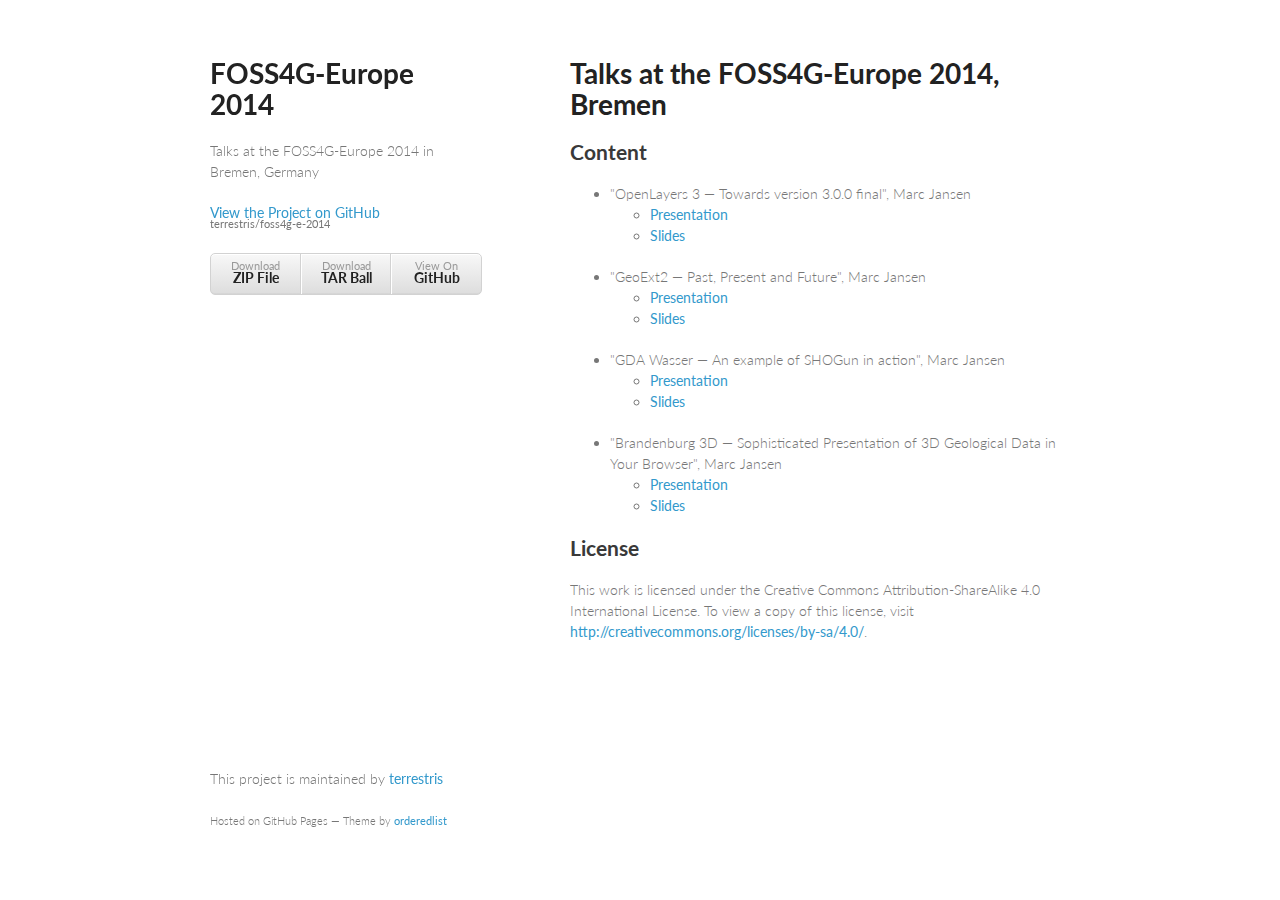
<file: index.html>
<!doctype html>
<html>
  <head>
    <meta charset="utf-8">
    <meta http-equiv="X-UA-Compatible" content="chrome=1">
    <title>FOSS4G-Europe 2014 by terrestris</title>

    <link rel="stylesheet" href="stylesheets/styles.css">
    <link rel="stylesheet" href="stylesheets/pygment_trac.css">
    <meta name="viewport" content="width=device-width, initial-scale=1, user-scalable=no">
    <!--[if lt IE 9]>
    <script src="//html5shiv.googlecode.com/svn/trunk/html5.js"></script>
    <![endif]-->
  </head>
  <body>
    <div class="wrapper">
      <header>
        <h1>FOSS4G-Europe 2014</h1>
        <p>Talks at the FOSS4G-Europe 2014 in Bremen, Germany</p>

        <p class="view"><a href="https://github.com/terrestris/foss4g-e-2014">View the Project on GitHub <small>terrestris/foss4g-e-2014</small></a></p>


        <ul>
          <li><a href="https://github.com/terrestris/foss4g-e-2014/zipball/master">Download <strong>ZIP File</strong></a></li>
          <li><a href="https://github.com/terrestris/foss4g-e-2014/tarball/master">Download <strong>TAR Ball</strong></a></li>
          <li><a href="https://github.com/terrestris/foss4g-e-2014">View On <strong>GitHub</strong></a></li>
        </ul>
      </header>
      <section>
        <h1>
<a name="talks-at-the-foss4g-europe-2014-bremen" class="anchor" href="#talks-at-the-foss4g-europe-2014-bremen"><span class="octicon octicon-link"></span></a>Talks at the FOSS4G-Europe 2014, Bremen</h1>

<h2>
<a name="content" class="anchor" href="#content"><span class="octicon octicon-link"></span></a>Content</h2>

<ul>
    <li>
        "OpenLayers 3 &mdash; Towards version 3.0.0 final", Marc Jansen
        <ul>
            <li><a href="http://terrestris.github.io/foss4g-e-2014/openlayers3">Presentation</a></li>
            <li><a href="http://terrestris.github.io/foss4g-e-2014/openlayers3/slides.pdf">Slides</a></li>
        </ul>
    </li>
    <li>
        "GeoExt2 &mdash; Past, Present and Future", Marc Jansen
        <ul>
            <li><a href="http://terrestris.github.io/foss4g-e-2014/geoext2">Presentation</a></li>
            <li><a href="http://terrestris.github.io/foss4g-e-2014/geoext2/slides.pdf">Slides</a></li>
        </ul>
    </li>
    <li>
        "GDA Wasser &mdash; An example of SHOGun in action", Marc Jansen
        <ul>
            <li><a href="http://terrestris.github.io/foss4g-e-2014/gdawasser">Presentation</a></li>
            <li><a href="http://terrestris.github.io/foss4g-e-2014/gdawasser/slides.pdf">Slides</a></li>
        </ul>
    </li>
    <li>
        "Brandenburg 3D &mdash; Sophisticated Presentation of 3D Geological Data in Your
        Browser", Marc Jansen
        <ul>
            <li><a href="http://terrestris.github.io/foss4g-e-2014/brandenburg3d">Presentation</a></li>
            <li><a href="http://terrestris.github.io/foss4g-e-2014/brandenburg3d/slides.pdf">Slides</a></li>
        </ul>
    </li>
</ul>

<h2>
<a name="license" class="anchor" href="#license"><span class="octicon octicon-link"></span></a>License</h2>

<p>This work is licensed under the Creative Commons Attribution-ShareAlike 4.0
International License. To view a copy of this license,
visit <a href="http://creativecommons.org/licenses/by-sa/4.0/">http://creativecommons.org/licenses/by-sa/4.0/</a>. </p>
      </section>
      <footer>
        <p>This project is maintained by <a href="https://github.com/terrestris">terrestris</a></p>
        <p><small>Hosted on GitHub Pages &mdash; Theme by <a href="https://github.com/orderedlist">orderedlist</a></small></p>
      </footer>
    </div>
    <script src="javascripts/scale.fix.js"></script>

  </body>
</html>
</file>
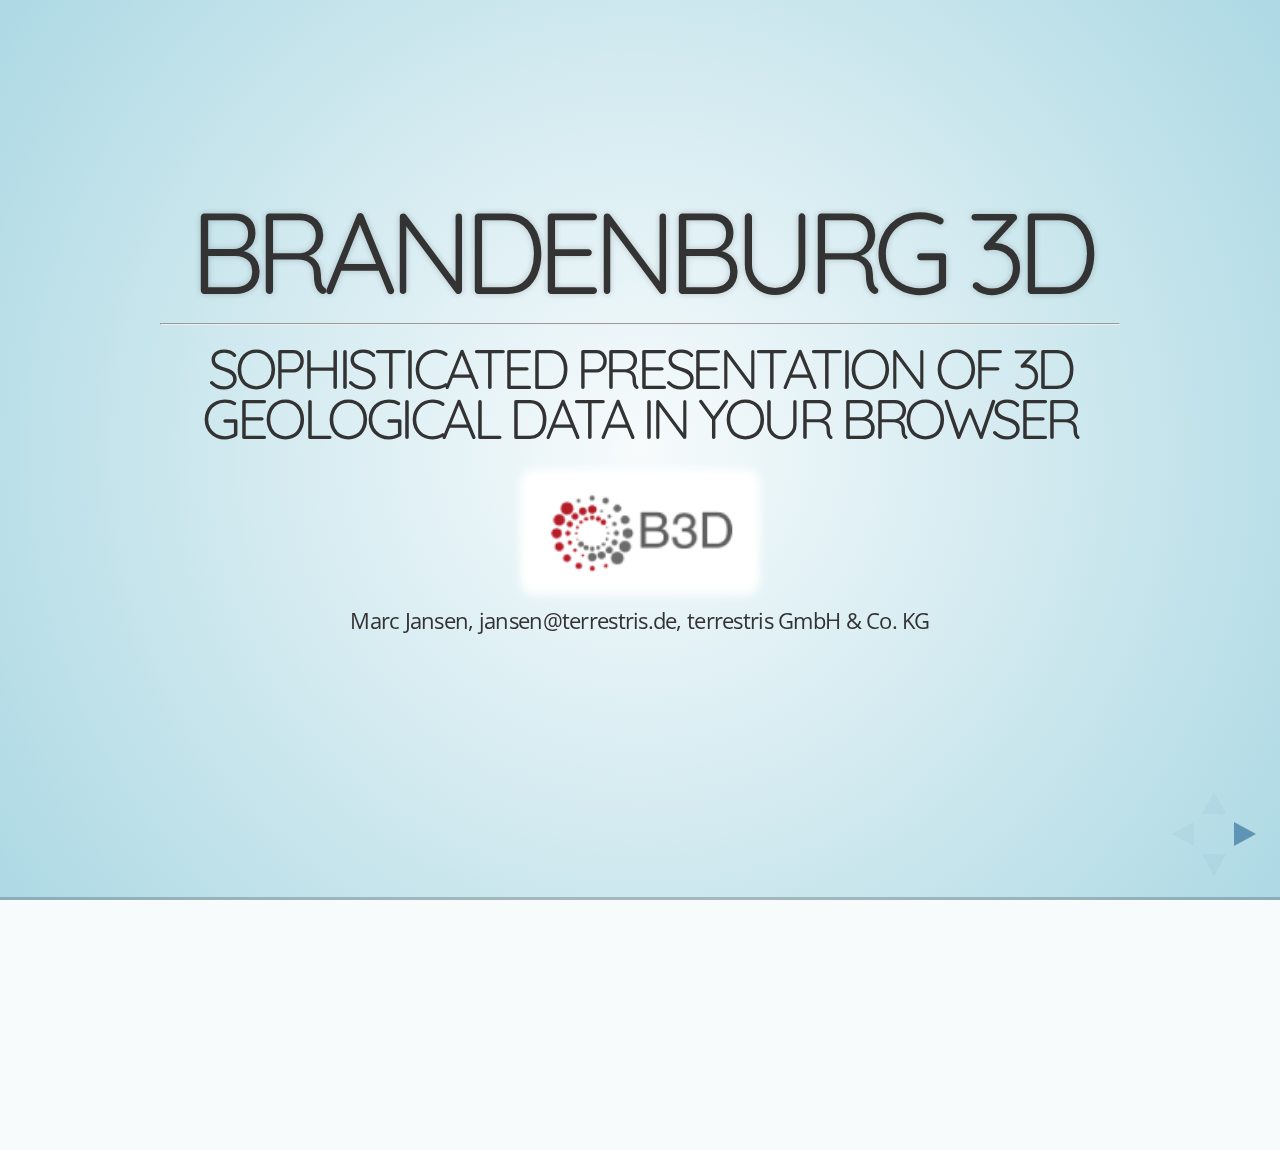
<file: brandenburg3d/index.html>
<!doctype html>
<html lang="en">

    <head>
        <meta charset="utf-8">

        <title>Brandenburg 3D &mdash; Sophisticated Presentation of 3D Geological Data in Your Browser</title>

        <meta name="description" content="Presentation about 'Brandenburg 3D' held at the FOSS4G Europe 2014">
        <meta name="author" content="Marc Jansen, terrestris GmbH & Co. KG">

        <meta name="apple-mobile-web-app-capable" content="yes" />
        <meta name="apple-mobile-web-app-status-bar-style" content="black-translucent" />

        <meta name="viewport" content="width=device-width, initial-scale=1.0, maximum-scale=1.0, user-scalable=no">

        <link rel="stylesheet" href="../shared/reveal.js-2.6.2/css/reveal.min.css">
        <!-- <link rel="stylesheet" href="../shared/reveal.js-2.6.2/css/theme/default.css" id="theme"> -->
        <link rel="stylesheet" href="../shared/reveal.js-2.6.2/css/theme/sky.css" id="theme">

        <!-- For syntax highlighting -->
        <link rel="stylesheet" href="../shared/reveal.js-2.6.2/lib/css/zenburn.css">

        <!-- If the query includes 'print-pdf', include the PDF print sheet -->
        <script>
            if( window.location.search.match( /print-pdf/gi ) ) {
                var link = document.createElement( 'link' );
                link.rel = 'stylesheet';
                link.type = 'text/css';
                link.href = '../shared/reveal.js-2.6.2/css/print/pdf.css';
                document.getElementsByTagName( 'head' )[0].appendChild( link );
            }
        </script>

        <!--[if lt IE 9]>
        <script src="../shared/reveal.js-2.6.2/lib/js/html5shiv.js"></script>
        <![endif]-->

        <link rel="stylesheet" type="text/css" href="../shared/customized.css" />
    </head>

    <body>

        <div class="reveal">

            <!-- Any section element inside of this container is displayed as a slide -->
            <div class="slides">

                <section id="welcome">
                    <h1 style="font-size: 320%">Brandenburg 3D</h1>
                    <hr />
                    <h3>Sophisticated Presentation of 3D Geological Data in Your Browser</h3>
                    <img src="./images/b3d-logo.png" width="200" class="contrast"/>
                    <p>
                        <small>Marc Jansen,
                        jansen@terrestris.de,
                        terrestris GmbH &amp; Co. KG</small>
                    </p>
                </section>

                <section id="toc">
                    <h2>Table of contents</h2>
                    <ul>
                        <li>About &hellip;</li>
                        <li>Brandenburg 3D</li>
                        <li>Architecture</li>
                        <li>Functionality</li>
                        <li>Closing note</li>
                    </ul>
                </section>

                <section id="about-marc-jansen">
                    <h2>Marc Jansen</h2>
                    <div class="smallpart">
                        <img src="../shared/images/mj.jpg" width="192"/><br />
                        <img src="../shared/images/openlayers_de_1ed.png" class="plain" width="192"/>
                    </div>
                    <div class="bigpart">
                        <ul>
                            <li>Developer and project manager</li>
                            <li>Core developer of
                                <ul>
                                    <li>OpenLayers / ol3</li>
                                    <li>GeoExt / GeoExt2 / GXM</li>
                                    <li>SHOGun</li>
                                </ul>
                            </li>
                            <li>PSC member of GeoExt &amp; SHOGun</li>
                            <li>Author 'OpenLayers' (German)</li>
                            <li>OSGeo Foundation Charter Member</li>
                        </ul><br />
                        <a class="email" href="mailto:jansen@terrestris.de">jansen@terrestris.de</a><br />
                        <a class="github" href="https://github.com/marcjansen/">@marcjansen</a><br />
                        <a class="twitter" href="https://twitter.com/selectoid/">@selectoid</a>
                    </div>
                </section>

                <section id="about-terrestris">
                    <h2 class="force-lowercase">terrestris</h2>
                    <div class="split-info">
                        <div class="part">
                            <img src="../shared/images/terrestris-logo.png" class="plain contrast" width="192"/>
                            <br /><br />
                            <a class="github" href="https://github.com/terrestris/">@terrestris</a><br />
                            <a class="twitter" href="https://twitter.com/terrestrisde/">@terrestrisde</a>
                        </div>
                        <div class="part">
                            <div class="enumeration">
                                <ul>
                                    <li><a href="http://www.terrestris.de/">terrestris.de</a></li>
                                    <li>OpenSource GIS from Bonn, Germany</li>
                                    <li>Development, Projects &amp; Support/Teaching</li>
                                    <li>Consulting, Planning, Implementation & Maintenance</li>
                                </ul>
                            </div>
                        </div>
                    </div>
                </section>

                <section>
                    <h2>Brandenburg 3D</h2>
                </section>

                <section>
                    <h2>Background</h2>
                    <ul>
                        <li>1950 - 1980: GDR gathered massive amount of geological data</li>
                        <li>Political reasons made this data inaccessible</li>
                        <li>Technical obstructions added up to that</li>
                    </ul>
                </section>

                <section>
                    <h1>
                        Let <span class="highlight">everyone</span> use the data
                    </h1>
                </section>

                <section>
                    <h2>Brandenburg 3D</h2>
                    <ul>
                        <li>Massive joint project</li>
                        <li>started 2012</li>
                        <li>dataprocessing, modelling and publishing</li>
                        <li>terrestris: Publishing of 2D and 3D data in the web</li>
                        <li>Partners: glamus GmbH and camp2camp SA</li>
                    </ul>
                </section>

                <section>
                    <h2>(3D) WebGIS requirements</h2>
                    <ul>
                        <li>Usability</li>
                        <li>no Browser-Plugins</li>
                        <li>Access to geologic models in 2D and 3D</li>
                        <li>Integration SDI Brandenburg</li>
                        <li>Based on OpenSource Software</li>
                    </ul>
                </section>

                <section>
                    <h2>Architecture</h2>
                </section>

                <section>
                    <img class="plain" src="./images/architecture.png">
                </section>

                <section>
                    <img class="plain" src="./images/dataprocessing.png">
                </section>

                <section>
                    <ul>
                        <li>W3DS (Web 3D Service)</li>
                        <li>3D-Scene (X3D) retrieval</li>
                    </ul>
                    <img class="plain" src="./images/w3ds.png">
                </section>

                <section>
                    <h2>3D-Client</h2>
                    <ul>
                        <li>X3DOMExt</li>
                        <li>Extending API of X3DOM
                            <ul>
                            <li>setScaleZ()</li>
                            <li>setLayerVisibility()</li>
                            <li>getState()/setState()</li>
                            </ul>
                       </li>
                       <li>
                           Connects X3DOM and ExtJS
                           <ul>
                               <li>ScenePanel</li>
                               <li>Tree</li>
                               <li>LayerModel</li>
                           </ul>
                       </li>
                    </ul>
                </section>

                <section>
                    <h2>Functionality</h2>
                </section>

                <section>
                    <h2>Demo</h2>
                </section>

                <section>
                    <h2 style="text-decoration:line-through;">Demo</h2>
                </section>

                <section>
                    <img class="plain" src="./images/brandenburg-services.png">
                </section>

                <section>
                    <img class="plain" src="./images/disallow.png">
                </section>

                <section>
                    <h2>Screenshots</h2>
                </section>

                <section>
                    <h3>Landingpage</h3>
                    <img class="plain" src="./images/000-startpage.png">
                </section>

                <section>
                    <h3>Landingpage 2D</h3>
                    <img class="plain" src="./images/010-2d-startpage.png">
                </section>

                <section>
                    <h3>Activate layer</h3>
                    <img class="plain" src="./images/020-2d-activate-layer.png">
                </section>

                <section>
                    <h3>Hover borehole</h3>
                    <img class="plain" src="./images/030-2d-hover-borehole.png">
                </section>

                <section>
                    <h3>Borehole profile</h3>
                    <img class="plain" src="./images/040-2d-view-borehole-profile.png">
                </section>

                <section>
                    <h3>Borehole info</h3>
                    <img class="plain" src="./images/050-2d-view-borehole-featureinfo.png">
                </section>

                <section>
                    <h3>Hover seismic profile</h3>
                    <img class="plain" src="./images/060-2d-hover-reflection-seismic-profile.png">
                </section>

                <section>
                    <h3>Seismic profile</h3>
                    <img class="plain" src="./images/070-2d-view-refection-seismic-profile.png">
                </section>

                <section>
                    <h3>Search</h3>
                    <img class="plain" src="./images/080-2d-search-borehole-or-profile.png">
                </section>

                <section>
                    <h3>Interaction <span class="force-lowercase">w/</span> map</h3>
                    <img class="plain" src="./images/090-2d-found-boreholes-interact-map.png">
                </section>

                <section>
                    <h3>Restyle layer</h3>
                    <img class="plain" src="./images/100-2d-restyle-borehole-layer.png">
                </section>

                <section>
                    <h3>Restyle detail</h3>
                    <img class="plain" src="./images/110-2d-restyle-borehole-layer-pointstyle.png">
                </section>

                <section>
                    <h3>Restyle result</h3>
                    <img class="plain" src="./images/120-2d-restyle-borehole-layer-result.png">
                </section>

                <section>
                    <h3>Landingpage 3D</h3>
                    <img class="plain" src="./images/130-3d-startpage.png">
                </section>

                <section>
                    <h3>Rotate view</h3>
                    <img class="plain" src="./images/140-3d-rotated-map.png">
                </section>

                <section>
                    <h3>Query map</h3>
                    <img class="plain" src="./images/150-3d-queried-map.png">
                </section>

                <section>
                    <h3>Activate layer</h3>
                    <img class="plain" src="./images/160-3d-activate-layer-faults.png">
                </section>

                <section>
                    <h3>Restyle layer</h3>
                    <img class="plain" src="./images/170-3d-restyle-layer-faults.png">
                </section>

                <section>
                    <h3>Virtual borehole</h3>
                    <img class="plain" src="./images/180-3d-virtual-borehole.png">
                </section>

                <section>
                    <h3>Virtual profile</h3>
                    <img class="plain" src="./images/190-3d-virtual-profile.png">
                </section>

                <section>
                    <img class="plain" src="./images/200-3d-virtual-borehole-pdf-export.png">
                </section>

                <section>
                    <h3>No BBOX</h3>
                    <img class="plain" src="./images/210-3d-composed-no-bbox.png">
                </section>

                <section>
                    <h3>BBOX</h3>
                    <img class="plain" src="./images/220-3d-single-with-bbox.png">
                </section>

                <section>
                    <h3>LOD ▼</h3>
                    <img class="plain" src="./images/230-3d-pointz-lod-low.png">
                </section>

                <section>
                    <h3>LOD ▲</h3>
                    <img class="plain" src="./images/240-3d-pointz-lod-high.png">
                </section>

                <section>
                    <h3>Save view</h3>
                    <img class="plain" src="./images/250-3d-save-view.png">
                </section>

                <section>
                    <h3>2D / 3D interaction</h3>
                    <img class="plain" src="./images/260-2d-to-3d.png">
                </section>

                <section>
                    <h3>2D / 3D interaction</h3>
                    <img class="plain" src="./images/270-2d-to-3d-result.png">
                </section>

                <section>
                    <h2>Closing Note</h2>
                </section>

                <section>
                    <h1>It is absolutely doable!</h1>
                    <br /><br />
                    <h3>see e.g. <a href="http://berlin.geo-3d.de/berlin3d/portal">Berlin 3D</a></h3>
                </section>

                <section id="thanks">
                    <h3>Thank you</h3>
                    <h1>Questions / Remarks?</h1>
                    <p>
                        <small><a href="#/imprint">Imprint</a></small>
                    </p>
                </section>

                <section id="imprint">
                    <h3>Imprint</h3>
                    <ul>
                        <li>
                            Author: Marc Jansen, terrestris GmbH &amp; Co. KG, <a href="mailto:jansen@terrestris.de">jansen@terrestris.de</a>
                        </li>
                        <li>
                            License: <a href="http://creativecommons.org/licenses/by-sa/4.0/">CC BY-SA 4.0</a>
                        </li>
                        <li>
                            This talk is a derived work of the talk "Brandenburg
                            3D &mdash; Geologische 3D-Untergrundmodelle im
                            Browser" by Daniel Koch, held at the FOSSGIS 2014.
                        </li>
                        <li>
                            <a href="http://terrestris.github.io/foss4g-e-2014/brandenburg3d">Slideshow (HTML5)</a>
                        </li>
                        <li>
                            <a href="http://terrestris.github.io/foss4g-e-2014/brandenburg3d/slides.pdf">Slides (PDF)</a>
                        </li>
                    </ul>
                </section>

            </div><!-- end div#slides -->

        </div>

        <script src="../shared/reveal.js-2.6.2/lib/js/head.min.js"></script>
        <script src="../shared/reveal.js-2.6.2/js/reveal.min.js"></script>

        <script>
            var PATH = '../shared/reveal.js-2.6.2/';

            // Full list of configuration options available here:
            // https://github.com/hakimel/reveal.js#configuration
            Reveal.initialize({
                controls: true,
                progress: true,
                history: true,
                center: true,

                // theme: 'sky', // Reveal.getQueryHash().theme, // available themes are in /css/theme
                transition: 'zoom', // Reveal.getQueryHash().transition || 'default', // default/cube/page/concave/zoom/linear/fade/none

                // Parallax scrolling
                // parallaxBackgroundImage: 'https://s3.amazonaws.com/hakim-static/reveal-js/reveal-parallax-1.jpg',
                // parallaxBackgroundSize: '2100px 900px',

                // Optional libraries used to extend on reveal.js
                dependencies: [
                    { src: PATH + 'lib/js/classList.js', condition: function() { return !document.body.classList; } },
                    { src: PATH + 'plugin/markdown/marked.js', condition: function() { return !!document.querySelector( '[data-markdown]' ); } },
                    { src: PATH + 'plugin/markdown/markdown.js', condition: function() { return !!document.querySelector( '[data-markdown]' ); } },
                    { src: PATH + 'plugin/highlight/highlight.js', async: true, callback: function() { hljs.initHighlightingOnLoad(); } },
                    { src: PATH + 'plugin/zoom-js/zoom.js', async: true, condition: function() { return !!document.body.classList; } },
                    { src: PATH + 'plugin/notes/notes.js', async: true, condition: function() { return !!document.body.classList; } }
                ]
            });

        </script>

    </body>
</html>
</file>
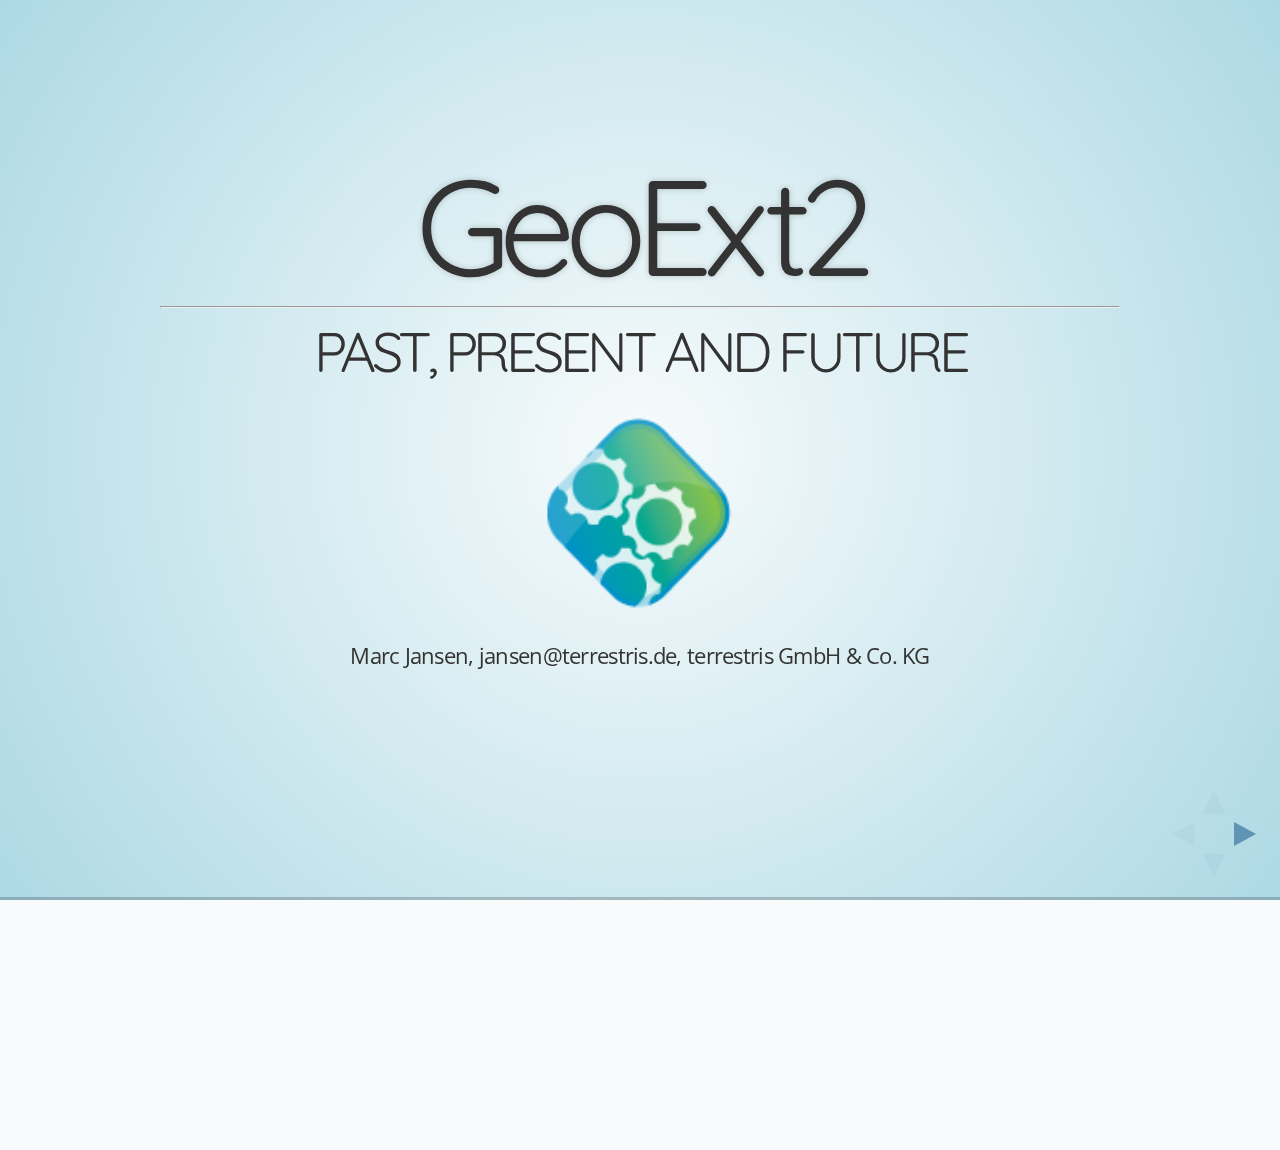
<file: geoext2/index.html>
<!doctype html>
<html lang="en">

    <head>
        <meta charset="utf-8">

        <title>GeoExt2 &mdash; Past, Present and Future</title>

        <meta name="description" content="Presentation about 'GeoExt2' held at the FOSS4G Europe 2014">
        <meta name="author" content="Marc Jansen, terrestris GmbH & Co. KG">

        <meta name="apple-mobile-web-app-capable" content="yes" />
        <meta name="apple-mobile-web-app-status-bar-style" content="black-translucent" />

        <meta name="viewport" content="width=device-width, initial-scale=1.0, maximum-scale=1.0, user-scalable=no">

        <link rel="stylesheet" href="../shared/reveal.js-2.6.2/css/reveal.min.css">
        <!-- <link rel="stylesheet" href="../shared/reveal.js-2.6.2/css/theme/default.css" id="theme"> -->
        <link rel="stylesheet" href="../shared/reveal.js-2.6.2/css/theme/sky.css" id="theme">

        <!-- For syntax highlighting -->
        <link rel="stylesheet" href="../shared/reveal.js-2.6.2/lib/css/zenburn.css">

        <!-- If the query includes 'print-pdf', include the PDF print sheet -->
        <script>
            if( window.location.search.match( /print-pdf/gi ) ) {
                var link = document.createElement( 'link' );
                link.rel = 'stylesheet';
                link.type = 'text/css';
                link.href = '../shared/reveal.js-2.6.2/css/print/pdf.css';
                document.getElementsByTagName( 'head' )[0].appendChild( link );
            }
        </script>

        <!--[if lt IE 9]>
        <script src="../shared/reveal.js-2.6.2/lib/js/html5shiv.js"></script>
        <![endif]-->

        <link rel="stylesheet" type="text/css" href="../shared/customized.css" />
    </head>

    <body>

        <div class="reveal">

            <!-- Any section element inside of this container is displayed as a slide -->
            <div class="slides">

                <section id="welcome">
                    <h1>G<span class="force-lowercase">eo</span>E<span class="force-lowercase">xt</span>2</h1>
                    <hr />
                    <h3>Past, Present and Future</h3>
                    <img src="./images/geoext-logo.png" width="200" class="plain"/>
                    <p>
                        <small>Marc Jansen,
                        jansen@terrestris.de,
                        terrestris GmbH &amp; Co. KG</small>
                    </p>
                </section>

                <section id="toc">
                    <h2>Table of contents</h2>
                    <ul>
                        <li>About &hellip;</li>
                        <li>Past</li>
                        <li>Present</li>
                        <li>Future</li>
                    </ul>
                </section>

                <section id="about-marc-jansen">
                    <h2>Marc Jansen</h2>
                    <div class="smallpart">
                        <img src="../shared/images/mj.jpg" width="192"/><br />
                        <img src="../shared/images/openlayers_de_1ed.png" class="plain" width="192"/>
                    </div>
                    <div class="bigpart">
                        <ul>
                            <li>Developer and project manager</li>
                            <li>Core developer of
                                <ul>
                                    <li>OpenLayers / ol3</li>
                                    <li>GeoExt / GeoExt2 / GXM</li>
                                    <li>SHOGun</li>
                                </ul>
                            </li>
                            <li>PSC member of GeoExt &amp; SHOGun</li>
                            <li>Author 'OpenLayers' (German)</li>
                            <li>OSGeo Foundation Charter Member</li>
                        </ul><br />
                        <a class="email" href="mailto:jansen@terrestris.de">jansen@terrestris.de</a><br />
                        <a class="github" href="https://github.com/marcjansen/">@marcjansen</a><br />
                        <a class="twitter" href="https://twitter.com/selectoid/">@selectoid</a>
                    </div>
                </section>

                <section id="about-terrestris">
                    <h2 class="force-lowercase">terrestris</h2>
                    <div class="split-info">
                        <div class="part">
                            <img src="../shared/images/terrestris-logo.png" class="plain contrast" width="192"/>
                            <br /><br />
                            <a class="github" href="https://github.com/terrestris/">@terrestris</a><br />
                            <a class="twitter" href="https://twitter.com/terrestrisde/">@terrestrisde</a>
                        </div>
                        <div class="part">
                            <div class="enumeration">
                                <ul>
                                    <li><a href="http://www.terrestris.de/">terrestris.de</a></li>
                                    <li>OpenSource GIS from Bonn, Germany</li>
                                    <li>Development, Projects &amp; Support/Teaching</li>
                                    <li>Consulting, Planning, Implementation & Maintenance</li>
                                </ul>
                            </div>
                        </div>
                    </div>
                </section>

                <section>
                    <h1>Past</h1>
                </section>

                <section>
                    <h2>G<span class="force-lowercase">eo</span>E<span class="force-lowercase">xt</span></h2>
                    <ul>
                        <li>JS framework to build "Rich Web Mapping Interfaces"</li>
                        <li>Based on OpenLayers und ExtJS</li>
                        <li>Enhances ExtJS with spatial components</li>
                        <li>OpenSource, BSD, © OSGeo</li>
                        <li>Since 2009-03-25</li>
                    </ul>
                </section>

                <section>
                    <h2>G<span class="force-lowercase">eo</span>E<span class="force-lowercase">xt</span> 1</h2>
                    <ul>
                        <li>ExtJS 3</li>
                        <li>OpenLayers 2</li>
                    </ul>
                </section>

                <section>
                    <img src="./images/screencapture-geoext-org.png" class="plain">
                </section>

                <section>
                    <h2>E<span class="force-lowercase">xt</span>JS 4</h2>
                    <ul>
                        <li>Released in 2011</li>
                        <li>Great new features
                            <ul>
                                <li>MVC</li>
                                <li>dependency managment</li>
                                <li>single-file builds</li>
                                <li>&hellip;</li>
                            </ul>
                        </li>
                        <li>Backwards incompatible ☹</li>
                    </ul>
                </section>

                <section data-background="./images/house-do-want.png">
                </section>

                <section>
                    <h2>Internal codesprint</h2>
                    <img src="./images/malle.jpg" class="contrast">
                    <h4>October 2011</h4>
                    <h4>Mallorca, Spain</h4>
                    <h4>1 week</h4>
                </section>

                <section>
                    <h2>International Codesprint</h2>
                    <ul>
                        <li>Goal: Compatibility of GeoExt with ExtJS 4</li>
                        <li>April 2012, Bonn, Germany, 1 week</li>
                        <li>20 participants</li>
                        <li><a
                            href="https://github.com/geoext/geoext2/wiki/GeoExt-2-Code-Sprint#wiki-sponsors">sponsored</a></li>
                        <li>Result</li>
                        <ul>
                            <li>1. alpha-release</li>
                            <li>New API docs</li>
                            <li>Public examples</li>
                        </ul>
                    </ul>
                </section>

                <section>
                   <img src="./images/codesprint_day1.jpg" class="plain">
                </section>

                <section>
                    <h1>Present</h1>
                </section>

                <section>
                    <h2>G<span class="force-lowercase">eo</span>E<span class="force-lowercase">xt</span>2</h2>
                    <h2>is there!</h2>
                </section>

                <section>
                    <h2 class="highlight">You should use it!</h2>
                </section>

                <section>
                    <h2>G<span class="force-lowercase">eo</span>E<span class="force-lowercase">xt</span>2</h2>
                    <ul>
                        <li>v2.0.1, March 2014</li>
                        <li>Ext JS 4.2.1</li>
                        <li>OpenLayers 2.13.1</li>
                        <li><a href="https://github.com/geoext/geoext2">https://github.com/geoext/geoext2</a></li>
                    </ul>
                </section>

                <section>
                    <h2>What's new?</h2>
                    <ul>
                        <li>Completely integrated into ExtJS 4 paradigms</li>
                        <li>E.g. &hellip;</li>
                    </ul>
                </section>

                <section>
                    <h2>MVC-pattern</h2>
                    <div class="stretch">
                        <iframe width="100%" height="100%"
                            src="http://geoext.github.io/geoext2/examples/app/simple/simple.html">
                        </iframe>
                    </div>
                </section>

                <section>
                    <h2>Sencha build tools</h2>
                    <ul>
                        <li>MVC-Example (ExtJS + GeoExt)
                            <ul>
                                <li>~ 5.3 MB → ~250 KB</li>
                                <li>Savings: 95 %</li>
                            </ul>
                        </li>
                        <li>Huge GeoExt-app (+Closure Compiler, +gzip)
                            <ul>
                                <li>~ 8,1 MB → ~700 KB</li>
                                <li>Savings: 91 %</li>
                            </ul>
                        </li>
                    </ul>
                </section>

                <section>
                    <h2>Easier theming</h2>
                    <img src="./images/styling-examples.png" class="plain">
                </section>

                <section>
                    <h2>API documentation</h2>
                    <div class="stretch">
                        <iframe width="100%" height="100%"
                            src="http://geoext.github.io/geoext2/docs-w-ext/">
                        </iframe>
                    </div>
                </section>

                <section>
                    <h3>Headless testing</h3>
                    <img src="./images/headless-geoext.png" class="plain">
                    <h3>Continuous integration</h3>
                </section>

                <section>
                   <img src="./images/geoext2-website.png" class="plain">
                   <a href="http://geoext.github.io/geoext2/">http://geoext.github.io/geoext2/</a>
                </section>

                <section>
                    <h2>Examples</h2>
                </section>

                <section>
                    <h2>MapFish Print</h2>
                    <div class="stretch">
                        <iframe width="100%" height="100%"
                            src="http://geoext.github.io/geoext2/examples/printextent/print-extent.html">
                        </iframe>
                    </div>
                </section>

                <section>
                    <h2>LegendTree</h2>
                    <div class="stretch">
                        <iframe width="100%" height="100%"
                            src="http://geoext.github.io/geoext2/examples/tree/tree-legend.html">
                        </iframe>
                    </div>
                </section>

                <section>
                    <h2>Easy Legends</h2>
                    <div class="stretch">
                        <iframe width="100%" height="100%"
                            src="http://geoext.github.io/geoext2/examples/legendpanel/legendpanel.html">
                        </iframe>
                    </div>
                </section>

                <section>
                    <h2>Complex trees</h2>
                    <div class="stretch">
                        <iframe width="100%" height="100%"
                            src="http://geoext.github.io/geoext2/examples/tree/tree.html">
                        </iframe>
                    </div>
                </section>

                <section>
                    <h2>Sliders</h2>
                    <div class="stretch">
                        <iframe width="100%" height="100%"
                            src="http://geoext.github.io/geoext2/examples/layeropacityslider/layeropacityslider.html">
                        </iframe>
                    </div>
                </section>

                <section>
                    <h2>OGC-Capabilities</h2>
                    <div class="stretch">
                        <iframe width="100%" height="100%"
                            src="http://geoext.github.io/geoext2/examples/wmscapabilities/wmscapabilities.html">
                        </iframe>
                    </div>
                </section>

                <section>
                    <h1>Future</h1>
                </section>

                <section data-background="./images/bttf-roads2.gif">
                </section>

                <section>
                    <h2>Near future</h2>
                    <ul>
                        <li>Release v2.0.2</li>
                        <li>Advertising</li>
                        <li>Even easier contributions</li>
                        <li>Take over geoext.org again</li>
                        <li>Better headless testing</li>
                    </ul>
                </section>

                <section>
                    <h2>Not-so-near future</h2>
                    <ul>
                        <li>What's with
                            <ul>
                                <li>Leaflet?</li>
                                <li>OpenLayers3?</li>
                                <li>&hellip;</li>
                            </ul>
                        </li>
                        <li>ExtJS 5?</li>
                    </ul>
                </section>

                <section>
                    <h2>Multiple-Map-Libraries?</h2>
                    <img class="plain" src="./images/geoext-leaflet.png">
                    <a href="https://github.com/geoext/geoext2/wiki/future-development">
                    https://github.com/geoext/geoext2/wiki/future-development</a>
                </section>

                <section>
                    <h2>E<span class="force-lowercase">xt</span>JS 5?</h2>
                    <img class="plain" src="./images/geoext2-and-extjs5.png">
                </section>

                <section>
                    <h2>E<span class="force-lowercase">xt</span>JS 5? Doable!</h2>
                    <a href="https://github.com/geoext/geoext2/pull/274">
                    <img class="plain" src="./images/extjs5-pr.png">
                    </a>
                </section>

                <section id="thanks">
                    <h3>Thank you</h3>
                    <h1>Questions / Remarks?</h1>
                    <p>
                        <small><a href="#/imprint">Imprint</a></small>
                    </p>
                </section>

                <section id="imprint">
                    <h3>Imprint</h3>
                    <ul>
                        <li>
                            Author: Marc Jansen, terrestris GmbH &amp; Co. KG, <a href="mailto:jansen@terrestris.de">jansen@terrestris.de</a>
                        </li>
                        <li>
                            License: <a href="http://creativecommons.org/licenses/by-sa/4.0/">CC BY-SA 4.0</a>
                        </li>
                        <li>
                            This talk is a derived work of the talk "GeoExt2
                            &mdash; Was ist neu und was bringt die Zukunft?" by
                            Christian Mayer &amp; Marc Jansen, held at the
                            FOSSGIS 2014.
                        </li>
                        <li>
                            <a href="http://terrestris.github.io/foss4g-e-2014/geoext2">Slideshow (HTML5)</a>
                        </li>
                        <li>
                            <a href="http://terrestris.github.io/foss4g-e-2014/geoext2/slides.pdf">Slides (PDF)</a>
                        </li>
                    </ul>
                </section>

            </div><!-- end div#slides -->

        </div>

        <script src="../shared/reveal.js-2.6.2/lib/js/head.min.js"></script>
        <script src="../shared/reveal.js-2.6.2/js/reveal.min.js"></script>

        <script>
            var PATH = '../shared/reveal.js-2.6.2/';

            // Full list of configuration options available here:
            // https://github.com/hakimel/reveal.js#configuration
            Reveal.initialize({
                controls: true,
                progress: true,
                history: true,
                center: true,

                // theme: 'sky', // Reveal.getQueryHash().theme, // available themes are in /css/theme
                transition: 'zoom', // Reveal.getQueryHash().transition || 'default', // default/cube/page/concave/zoom/linear/fade/none

                // Parallax scrolling
                // parallaxBackgroundImage: 'https://s3.amazonaws.com/hakim-static/reveal-js/reveal-parallax-1.jpg',
                // parallaxBackgroundSize: '2100px 900px',

                // Optional libraries used to extend on reveal.js
                dependencies: [
                    { src: PATH + 'lib/js/classList.js', condition: function() { return !document.body.classList; } },
                    { src: PATH + 'plugin/markdown/marked.js', condition: function() { return !!document.querySelector( '[data-markdown]' ); } },
                    { src: PATH + 'plugin/markdown/markdown.js', condition: function() { return !!document.querySelector( '[data-markdown]' ); } },
                    { src: PATH + 'plugin/highlight/highlight.js', async: true, callback: function() { hljs.initHighlightingOnLoad(); } },
                    { src: PATH + 'plugin/zoom-js/zoom.js', async: true, condition: function() { return !!document.body.classList; } },
                    { src: PATH + 'plugin/notes/notes.js', async: true, condition: function() { return !!document.body.classList; } }
                ]
            });

        </script>

    </body>
</html>
</file>
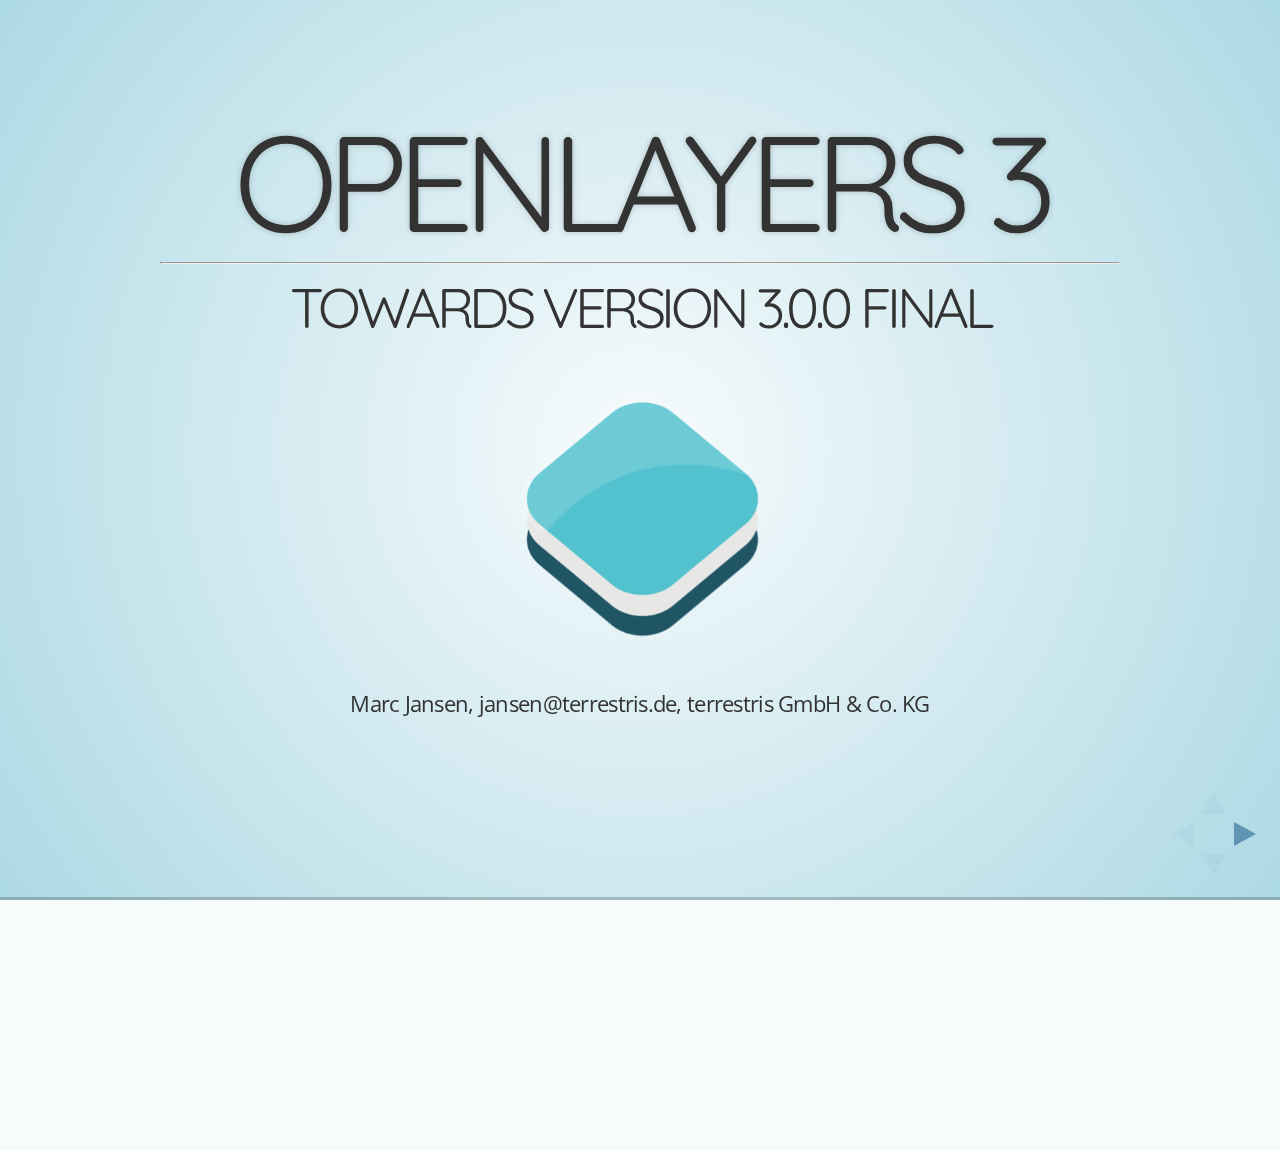
<file: openlayers3/index.html>
<!doctype html>
<html lang="en">

    <head>
        <meta charset="utf-8">

        <title>OpenLayers 3 &mdash; Towards version 3.0.0 final</title>

        <meta name="description" content="Presentation about 'OpenLayers 3' held at the FOSS4G Europe 2014">
        <meta name="author" content="Marc Jansen, terrestris GmbH & Co. KG">

        <meta name="apple-mobile-web-app-capable" content="yes" />
        <meta name="apple-mobile-web-app-status-bar-style" content="black-translucent" />

        <meta name="viewport" content="width=device-width, initial-scale=1.0, maximum-scale=1.0, user-scalable=no">

        <link rel="stylesheet" href="../shared/reveal.js-2.6.2/css/reveal.min.css">
        <!-- <link rel="stylesheet" href="../shared/reveal.js-2.6.2/css/theme/default.css" id="theme"> -->
        <link rel="stylesheet" href="../shared/reveal.js-2.6.2/css/theme/sky.css" id="theme">

        <!-- For syntax highlighting -->
        <link rel="stylesheet" href="../shared/reveal.js-2.6.2/lib/css/zenburn.css">

        <!-- If the query includes 'print-pdf', include the PDF print sheet -->
        <script>
            if( window.location.search.match( /print-pdf/gi ) ) {
                var link = document.createElement( 'link' );
                link.rel = 'stylesheet';
                link.type = 'text/css';
                link.href = '../shared/reveal.js-2.6.2/css/print/pdf.css';
                document.getElementsByTagName( 'head' )[0].appendChild( link );
            }
        </script>

        <!--[if lt IE 9]>
        <script src="../shared/reveal.js-2.6.2/lib/js/html5shiv.js"></script>
        <![endif]-->

        <link rel="stylesheet" type="text/css" href="../shared/customized.css" />
    </head>

    <body>

        <div class="reveal">

            <!-- Any section element inside of this container is displayed as a slide -->
            <div class="slides">

                <section id="welcome">
                    <h1>OpenLayers 3</h1>
                    <hr />
                    <h3>Towards version 3.0.0 final</h3>
                    <img src="./images/ol3-logo.png" width="300" class="plain"/>
                    <p>
                        <small>Marc Jansen,
                        jansen@terrestris.de,
                        terrestris GmbH &amp; Co. KG</small>
                    </p>
                </section>

                <section id="toc">
                    <h2>Table of contents</h2>
                    <ul>
                        <li>About &hellip;</li>
                        <li>OpenLayers now and then</li>
                        <li>Examples</li>
                        <li>v3.0.0</li>
                        <li>Closing note</li>
                    </ul>
                </section>

                <section id="about-marc-jansen">
                    <h2>Marc Jansen</h2>
                    <div class="smallpart">
                        <img src="../shared/images/mj.jpg" width="192"/><br />
                        <img src="../shared/images/openlayers_de_1ed.png" class="plain" width="192"/>
                    </div>
                    <div class="bigpart">
                        <ul>
                            <li>Developer and project manager</li>
                            <li>Core developer of
	                            <ul>
	                                <li>OpenLayers / ol3</li>
	                                <li>GeoExt / GeoExt2 / GXM</li>
	                                <li>SHOGun</li>
	                            </ul>
                            </li>
                            <li>PSC member of GeoExt &amp; SHOGun</li>
	                        <li>Author 'OpenLayers' (German)</li>
                            <li>OSGeo Foundation Charter Member</li>
                        </ul><br />
                        <a class="email" href="mailto:jansen@terrestris.de">jansen@terrestris.de</a><br />
                        <a class="github" href="https://github.com/marcjansen/">@marcjansen</a><br />
                        <a class="twitter" href="https://twitter.com/selectoid/">@selectoid</a>
                    </div>
                </section>

                <section id="about-terrestris">
                    <h2 class="force-lowercase">terrestris</h2>
                    <div class="split-info">
                        <div class="part">
                            <img src="../shared/images/terrestris-logo.png" class="plain contrast" width="192"/>
                            <br /><br />
                            <a class="github" href="https://github.com/terrestris/">@terrestris</a><br />
                            <a class="twitter" href="https://twitter.com/terrestrisde/">@terrestrisde</a>
                        </div>
                        <div class="part">
                            <div class="enumeration">
                                <ul>
                                    <li><a href="http://www.terrestris.de/">terrestris.de</a></li>
                                    <li>OpenSource GIS from Bonn, Germany</li>
                                    <li>Development, Projects &amp; Support/Teaching</li>
                                    <li>Consulting, Planning, Implementation & Maintenance</li>
                                </ul>
                            </div>
                        </div>
                    </div>
                 </section>
                 
                <section id="about-talk">
                    <h2>About this talk</h2>
                    <ul>
                        <li>Highlights</li>
                        <li>Examples</li>
                        <li>Live-Demos</li>
                        <li>Code-Snippets</li>
                    </ul>
                </section>

                <section>
                    <h1>OpenLayers now and then</h1>
                </section>

                <section>
                    <h2>OpenLayers</h2>
                    <ul>
                        <li>
                            Very widely used library to build interactive
                            web maps.
                            <br />
                        </li>
                        <li>
                            v. 2.0 &rArr; nearly <strong class="highlight">8 years old</strong>
                        </li>
                    </ul>
                    <img src="./images/v2.0.0.png" />
                </section>

                <section>
                    <h2>OpenLayers</h2>
                    <ul>
                        <li>
                            13 Point-releases
                        </li>
                        <li>
                            &gt; 6.000 commits, ~100 contributors
                        </li>
                        <li>Feature rich: <ul>
                                <li>Layertypes,</li>
                                <li>Controls,</li>
                                <li>Formats,</li>
                                <li>Mobile &hellip;</li>
                            </ul>
                        </li>
                        <div id="books">
                            <div>
                                <img src="./images/packt-ol-cookbook.png" class="plain" style="margin-top:30px">
                            </div>
                            <div>
                                <img src="./images/openlayers_de_1ed.png" class="plain">
                            </div>
                            <div>
                                <img src="./images/packt-ol.jpg" class="plain" style="margin-top:30px">
                            </div>
                        </div>
                    </ul>
                </section>

                <section>
                    <h2>But&hellip;</h2>
                    <ul>
                        <li>~8-year-old architecture</li>
                        <li>Modern Web-Technologies</li>
                        <li>Moderne Browsers</li>
                    </ul>
                    <div id="ie-evolution">
                        <div>
                            <img src="./images/ie6.png" class="plain contrast">
                        </div>
                        <div>
                            <img src="./images/ie11.png" class="plain contrast">
                        </div>
                    </div>
                </section>

                <section>
                    <h3>&hellip;therefore&hellip;</h3>
                    <h1>We want a new OpenLayers!</h1>
                </section>

                <section>
                    <h2 class="force-lowercase">ol3</h2>
                    <ul>
                        <li>in development for ~ 2 years</li>
                        <li>partly crowd-funded</li>
                        <li>up to now 4 alpha, 5 beta  &amp; 2 gamma releases</li>
                        <li><a href="http://ol3js.org/">ol3js.org</a></li>
                        <li><a href="https://groups.google.com/forum/#!forum/ol3-dev">Google-Group / mailinglist</a></li>
                        <li><a href="https://github.com/openlayers/ol3">Github repository</a></li>
                    </ul>
                </section>

                <section>
                    <h2>What's new?</h2>
                    <ul>
                        <li>de facto: <strong class="highlight">Everything</strong></li>
                        <li>Complete <em lang="en">rewrite-from-scratch</em></li>
                        <li>Tests and data have been ported over </li>
                    </ul>
                </section>

                <section>
                    <h2>What's new?</h2>
                    <ul>
                        <li><a href="https://developers.google.com/closure/library/">Google Closure Library</a> (Gmail, Google Maps)</li>
                        <li><a href="https://developers.google.com/closure/compiler/">Google Closure Compiler</a></li>
                        <li><a href="http://usejsdoc.org/">jsdoc3</a></li>
                        <li><a href="http://www.khronos.org/webgl/">WebGL</a></li>
                        <li><em lang="en">Mobile first / from start</em></li>
                        <li>Styling only via CSS</li>
                        <li>build.py</li>
                    </ul>
                </section>

                <section>
                    <h2>Closure Compiler</h2>
                    <pre><code class="small javascript" data-trim>
ol.format.XMLFeature.prototype.readFeatures = function(source) {
  if (ol.xml.isDocument(source)) {
    return this.readFeaturesFromDocument(/** @type {Document} */ (source));
  } else if (ol.xml.isNode(source)) {
    return this.readFeaturesFromNode(/** @type {Node} */ (source));
  } else if (goog.isString(source)) {
    var doc = ol.xml.load(source);
    return this.readFeaturesFromDocument(doc);
  } else {
    goog.asserts.fail();
    return [];
  }
};
                    </code></pre>
                    &hellip; compiles to:
                    <pre><code class="small javascript" data-trim>
l.Ga=function(a){return Kn(a)?fo(this,a):Nn(a)?this.$b(a):la(a)?(a=Rn(a),fo(this,a)):[]};                    </code></pre>
                </section>

                <section>
                    <div>
                        <img src="./images/closure-compiler-by-tmcw.png"
                          class="plain" alt="Closure is a big buyin, but probably worth it. --tmcw" />
                    </div>
                    Yes, and yes
                </section>

                <section>
                    <h2>What stays the same?</h2>
                    <ul>
                        <li>Usable</li>
                        <li>Modern</li>
                        <li>Fast</li>
                        <li>Extendable</li>
                    </ul>
                </section>

                <section>
                    <h2>What stays the same?</h2>
                    <ul>
                        <li>Understandable</li>
                        <li>Conforming to standards</li>
                        <li>Cross-Anything</li>
                        <li>Well documented</li>
                        <li>Reliable</li>
                    </ul>
                </section>

                <section>
                    <h1>Examples</h1>
                </section>

                <section>
                    <h2>Hello, Welt</h2>
                    <div class="stretch">
                        <iframe width="100%" height="100%"
                            src="http://ol3js.org/en/master/examples/simple.html">
                        </iframe>
                    </div>
                    <!-- <a href="http://ol3js.org/en/master/examples/simple.html" target="_blank">
                        <img src="./images/simple-example.png">
                        ol3js.org/en/master/examples/simple.html
                    </a> -->
                </section>

                <section>
                    <h2>Code</h2>
                    <pre><code class="javascript" contenteditable>  var map = new ol.Map({
    layers: [
      new ol.layer.Tile({
        source: new ol.source.OSM()
      })
    ],
    target: 'map',
    view: new ol.View({
      center: [0, 0],
      zoom: 2
    })
  });</code></pre>
                </section>

                <section>
                    <h2>OpenLayers 2.x</h2>
                    <ul>
                        <li>
                            <strong class="highlight">1</strong>  &times; <code>OpenLayers.Map</code>
                            <ul>
                                <li class="fragment">
                                    <strong class="highlight">n</strong> &times; <code>OpenLayers.Layer.<span class="unhighlight">Xxx</span></code>
                                 </li>
                                <li class="fragment">
                                    <strong class="highlight">n</strong> &times; <code>OpenLayers.Control.<span class="unhighlight">Yyy</span></code>
                                </li>
                            </ul>
                        </li>
                    </ul>
                </section>

                <section>
                    <h2 class="force-lowercase">ol3</h2>
                    <ul>
                        <li>
                            <strong class="highlight">1</strong> &times; <code>ol.Map</code>
                            <ul>
                                <li class="fragment">
                                    <strong class="highlight">1</strong> &times; <code>ol.View</code>
                                </li>
                                <li class="fragment">
                                    <strong class="highlight">n</strong> &times; <code>ol.interaction.<span class="unhighlight">Zzz</span></code>
                                </li>
                                <li class="fragment">
                                    <strong class="highlight">n</strong> &times; <code>ol.control.<span class="unhighlight">Yyy</span></code>
                                </li>
                                <li class="fragment">
                                    <strong class="highlight">n</strong> &times; <code>ol.layer.<span class="unhighlight">Xxx</span></code>
                                    <ul>
                                        <li class="fragment">
                                            <strong class="highlight">1</strong>  &times; <code>ol.source.<span class="unhighlight">Xxx</span></code>
                                        </li>
                                    </ul>
                                </li>
                            </ul>
                        </li>
                    </ul>
                </section>

                <section>
                    <h2>50.000 coordinates</h2>
                    <div class="stretch">
                        <iframe width="100%" height="100%"
                            src="http://ol3js.org/en/master/examples/igc.html">
                        </iframe>
                    </div>
                    <!-- <a href="http://ol3js.org/en/master/examples/simple.html" target="_blank">
                        <img src="./images/igc-example.png">
                        ol3js.org/en/master/examples/igc.html
                    </a> -->
                </section>

                <section>
                    <h2>Code</h2>
                    <pre><code class="javascript" contenteditable>
  var vectorSource = new ol.source.IGC({
    urls: [
      'data/igc/Clement­Latour.igc' // etc.
    ]
  });

  var styleFunction = function(feature, resolution) {
    // ...
    return styleArray;
  };

  var layer = new ol.layer.Vector({
    source: vectorSource,
    styleFunction: styleFunction
  });
                    </code></pre>
                </section>

                <section>
                    <h2>Drag & Drop / Formats</h2>
                    <div class="stretch">
                        <iframe width="100%" height="100%"
                            src="http://ol3js.org/en/master/examples/drag-and-drop.html">
                        </iframe>
                    </div>
                    <!-- <a href="http://ol3js.org/en/master/examples/simple.html" target="_blank">
                        <img src="./images/drag-drop.png">
                        ol3js.org/en/master/examples/drag-and-drop.html
                    </a> -->
                </section>

<!--                 <section>
                    <h2>Code 1</h2>
                    <pre><code class="javascript" contenteditable>
  // Erzeugung einer spezifischen Interaktion:
  var dragAndDropInteraction = new ol.interaction.DragAndDrop({
    formatConstructors: [
      ol.format.GPX,
      ol.format.GeoJSON // ..
    ]
  });

  // Erweitern der Standardinteraktionen &
  // Erzeugung der Karte mit den Interaktionen 
  var interactions = ol.interaction.defaults(); 
  var map = new ol.Map({ 
    interactions: interactions.extend([ dragNDropInteraction ]), 
    // ... 
  }
                    </code></pre>
                </section> -->

<!--                 <section>
                    <h2>Code 2</h2>
                    <pre><code class="javascript" contenteditable>
dragAndDropInteraction.on('addfeatures', function(event) {
  var vectorSource = new ol.source.Vector({
    features: event.features,
    projection: event.projection
  });
  map.getLayers().push(new ol.layer.Vector({
    source: vectorSource,
    style: styleFunction
  }));
  var view2D = map.getView().getView2D();
  view2D.fitExtent(vectorSource.getExtent(), map.getSize());
});
                    </code></pre>
                </section> -->

                <section>
                    <h1>Highlights</h1>
                </section>

                <section>
                    <h2>Performance Replay-API</h2>
                    <div class="stretch">
                        <iframe width="100%" height="100%"
                            src="http://ol3js.org/en/master/examples/fractal.html">
                        </iframe>
                    </div>
                    <!-- <a href="http://ol3js.org/en/master/examples/fractal.html" target="_blank">
                        <img src="./images/fractal.png">
                        http://ol3js.org/en/master/examples/fractal.html
                    </a> -->
                </section>

                <section>
                    <h1><strong class="highlight">786.433</strong><br>Points!</h1>
                </section>

                <section>
                    <h2>Performance R-Tree</h2>
                    <a href="https://github.com/mourner/rbush" target="_blank">
                        <img src="./images/rbush.png">
                        https://github.com/mourner/rbush
                    </a>
                </section>
                <section>
                    <h2>pre-/postcompose API</h2>
                    
                    <div class="stretch">
                        <iframe width="100%" height="100%"
                            src="http://ol3js.org/en/master/examples/layer-spy.html">
                        </iframe>
                    </div>
                    
                    <!-- <a href="http://ol3js.org/en/master/examples/layer-spy.html" target="_blank">
                        <img src="./images/layer-spy.png">
                        http://ol3js.org/en/master/examples/layer-spy.html
                    </a> -->
                </section>

                <!-- <section>
                    <h2>pre-/postcompose API</h2>
                    <pre><code class="javascript" contenteditable>// Clipping vor dem Rendern
imagery.on('precompose', function(event) {
  var ctx = event.context;
  ctx.save();
  ctx.beginPath();
  if (mousePosition) {
    // nur den Umkreis des Mauscursors zeigen
    ctx.arc(mousePosition[0], mousePosition[1], radius, 0, 2 * Math.PI);
    ctx.lineWidth = 5;
    ctx.strokeStyle = 'rgba(0,0,0,0.5)';
    ctx.stroke();
  }
  ctx.clip();
});

// Aufräumen nach dem Rendern
imagery.on('postcompose', function(event) {
  var ctx = event.context;
  ctx.restore();
});
                    </code></pre>
                </section> -->
                
                <section>
                    <h1><span class="force-lowercase">v</span>3.0.0</h1>
                </section>

                <section>
                    <h2><span lang="en">TODO</span></h2>
                    <ul>
                        <li>API review</li>
                        <li>API can and will change</li>
                        <li>API stability</li>
                        <li>API docs</li>
                        <li>Custom-build-Tool</li>
                        <li>v3.0.0 is near</li>
                    </ul>
                </section>

                <section>
                    <h2><span lang="en">Ready for production</span></h2>
                    <a href="http://map.geo.admin.ch/">
                        <img src="./images/swisstopo.png" />
                        map.geo.admin.ch
                    </a>,
                    <a href="https://github.com/geoadmin/mf-geoadmin3" class="github">Code</a>
                </section>

                <section>
                    <h1>When will it ship?</h1>
                </section>

                <section>
                    <h4>Milestone 3.0.0 is due &hellip;</h4>
                    <h1 style="margin: 100px auto;" class="highlight fragment roll-in">
                        &hellip; 2014-08-21 &hellip;
                    </h1>
                    <h4 class="fragment roll-in">&hellip; ± <span class="force-lowercase">n</span> months <span class="highlight">😇</span></h4>
                </section>

                <section id="thanks">
                    <h3>Thank you</h3>
                    <h1>Questions / Remarks?</h1>
                    <p>
                        <small><a href="#/imprint">Imprint</a></small>
                    </p>
                </section>

                <section id="imprint">
                    <h3>Imprint</h3>
                    <ul>
                        <li>
                            Author: Marc Jansen, terrestris GmbH &amp; Co. KG, <a href="mailto:jansen@terrestris.de">jansen@terrestris.de</a>
                        </li>
                        <li>
                            License: <a href="http://creativecommons.org/licenses/by-sa/4.0/">CC BY-SA 4.0</a>
                        </li>
                        <li>
                            This talk is a derived work of the talk "OpenLayers
                            3 &mdash; Einführung, Verwendungsbeispiele und 
                            technische Highlights" by Marc Jansen &amp; Andreas
                            Hocevar, held at the FOSSGIS 2014.
                        </li>
                        <li>
                            <a href="http://terrestris.github.io/foss4g-e-2014/openlayers3">Slideshow (HTML5)</a>
                        </li>
                        <li>
                            <a href="http://terrestris.github.io/foss4g-e-2014/openlayers3/slides.pdf">Slides (PDF)</a>
                        </li>
                    </ul>
                </section>

            </div><!-- end div#slides -->

        </div>

        <script src="../shared/reveal.js-2.6.2/lib/js/head.min.js"></script>
        <script src="../shared/reveal.js-2.6.2/js/reveal.min.js"></script>

        <script>
            var PATH = '../shared/reveal.js-2.6.2/';

            // Full list of configuration options available here:
            // https://github.com/hakimel/reveal.js#configuration
            Reveal.initialize({
                controls: true,
                progress: true,
                history: true,
                center: true,

                // theme: 'sky', // Reveal.getQueryHash().theme, // available themes are in /css/theme
                transition: 'zoom', // Reveal.getQueryHash().transition || 'default', // default/cube/page/concave/zoom/linear/fade/none

                // Parallax scrolling
                // parallaxBackgroundImage: 'https://s3.amazonaws.com/hakim-static/reveal-js/reveal-parallax-1.jpg',
                // parallaxBackgroundSize: '2100px 900px',

                // Optional libraries used to extend on reveal.js
                dependencies: [
                    { src: PATH + 'lib/js/classList.js', condition: function() { return !document.body.classList; } },
                    { src: PATH + 'plugin/markdown/marked.js', condition: function() { return !!document.querySelector( '[data-markdown]' ); } },
                    { src: PATH + 'plugin/markdown/markdown.js', condition: function() { return !!document.querySelector( '[data-markdown]' ); } },
                    { src: PATH + 'plugin/highlight/highlight.js', async: true, callback: function() { hljs.initHighlightingOnLoad(); } },
                    { src: PATH + 'plugin/zoom-js/zoom.js', async: true, condition: function() { return !!document.body.classList; } },
                    { src: PATH + 'plugin/notes/notes.js', async: true, condition: function() { return !!document.body.classList; } }
                ]
            });

        </script>

    </body>
</html>
</file>
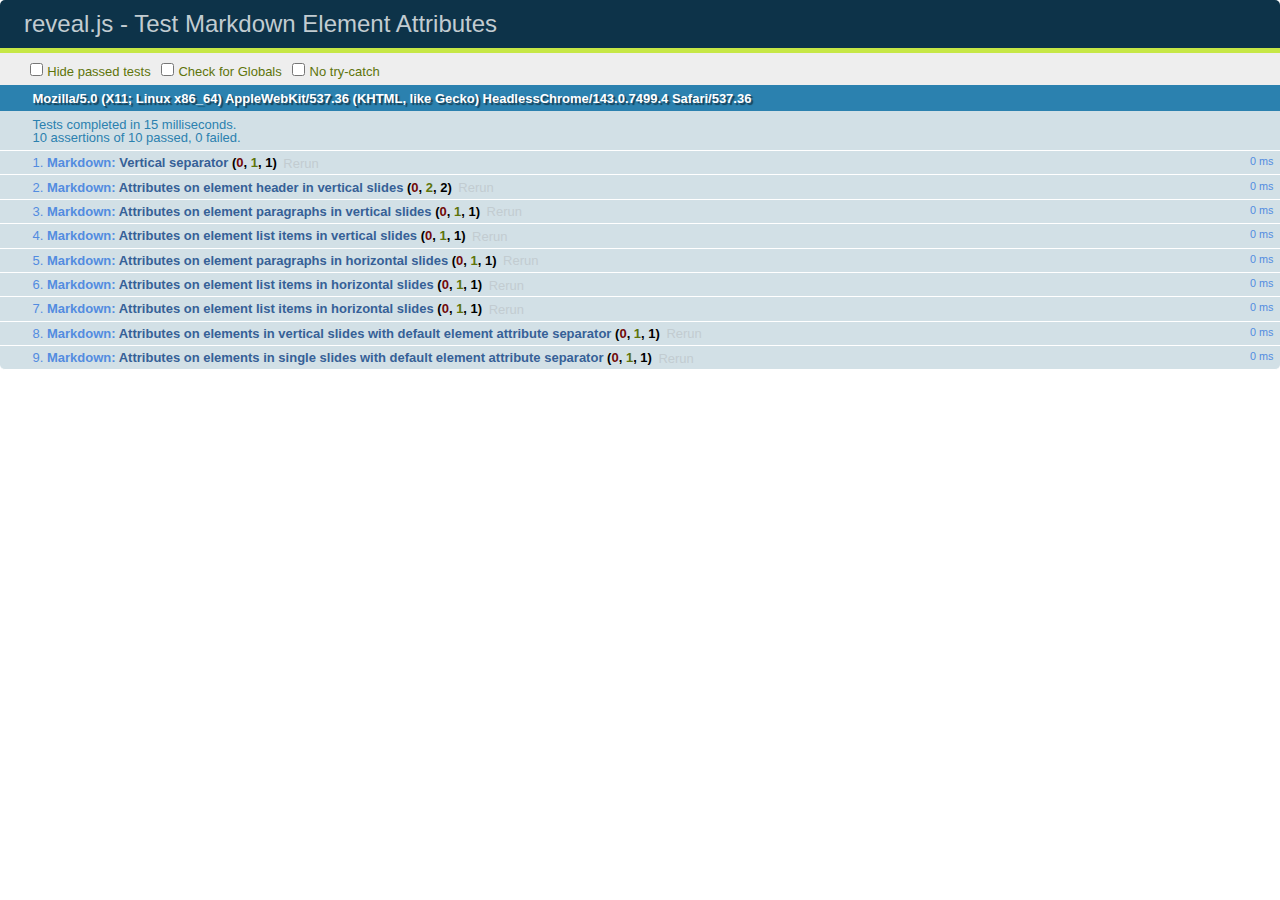
<file: shared/reveal.js-2.6.2/test/test-markdown-element-attributes.html>
<!doctype html>
<html lang="en">

	<head>
		<meta charset="utf-8">

		<title>reveal.js - Test Markdown Element Attributes</title>

		<link rel="stylesheet" href="../css/reveal.min.css">
		<link rel="stylesheet" href="qunit-1.12.0.css">
	</head>

	<body style="overflow: auto;">

		<div id="qunit"></div>
		<div id="qunit-fixture"></div>

		<div class="reveal" style="display: none;">

			<div class="slides">

				<!-- <section data-markdown="example.md" data-separator="^\n\n\n" data-vertical="^\n\n"></section> -->

				<!-- Slides are separated by newline + three dashes + newline, vertical slides identical but two dashes -->
				<section data-markdown data-separator="^\n---\n$" data-vertical="^\n--\n$" data-element-attributes="{_\s*?([^}]+?)}">>
					<script type="text/template">
						## Slide 1.1
						<!-- {_class="fragment fade-out" data-fragment-index="1"} -->

						--

						## Slide 1.2
						<!-- {_class="fragment shrink"} -->

						Paragraph 1
						<!-- {_class="fragment grow"} -->

						Paragraph 2
						<!-- {_class="fragment grow"} -->

						- list item 1 <!-- {_class="fragment roll-in"} -->
						- list item 2 <!-- {_class="fragment roll-in"} -->
						- list item 3 <!-- {_class="fragment roll-in"} -->


						---

						## Slide 2


						Paragraph 1.2  
						multi-line <!-- {_class="fragment highlight-red"} -->

						Paragraph 2.2 <!-- {_class="fragment highlight-red"} -->

						Paragraph 2.3 <!-- {_class="fragment highlight-red"} -->

						Paragraph 2.4 <!-- {_class="fragment highlight-red"} -->

						- list item 1 <!-- {_class="fragment highlight-green"} -->
						- list item 2<!-- {_class="fragment highlight-green"} -->
						- list item 3<!-- {_class="fragment highlight-green"} -->
						- list item 4
						<!-- {_class="fragment highlight-green"} -->
						- list item 5<!-- {_class="fragment highlight-green"} -->

						Test

						![Example Picture](examples/assets/image2.png)
						<!-- {_class="reveal stretch"} -->

					</script>
				</section>



				<section 	data-markdown data-separator="^\n\n\n"
									data-vertical="^\n\n"
									data-notes="^Note:"
									data-charset="utf-8">
					<script type="text/template">
						# Test attributes in Markdown with default separator
						## Slide 1 Def <!-- .element: class="fragment highlight-red" data-fragment-index="1" -->


						## Slide 2 Def
						<!-- .element: class="fragment highlight-red" -->

					</script>
				</section>

				<section data-markdown>
				  <script type="text/template">
					## Hello world
					A paragraph
					<!-- .element: class="fragment highlight-blue" -->
				  </script>
				</section>

				<section data-markdown>
				  <script type="text/template">
					## Hello world

					Multiple  
					Line
					<!-- .element: class="fragment highlight-blue" -->
				  </script>
				</section>

				<section data-markdown>
				  <script type="text/template">
					## Hello world

					Test<!-- .element: class="fragment highlight-blue" -->

					More Test
				  </script>
				</section>


			</div>

		</div>

		<script src="../lib/js/head.min.js"></script>
		<script src="../js/reveal.min.js"></script>
		<script src="../plugin/markdown/marked.js"></script>
		<script src="../plugin/markdown/markdown.js"></script>
		<script src="qunit-1.12.0.js"></script>

		<script src="test-markdown-element-attributes.js"></script>

	</body>
</html>
</file>
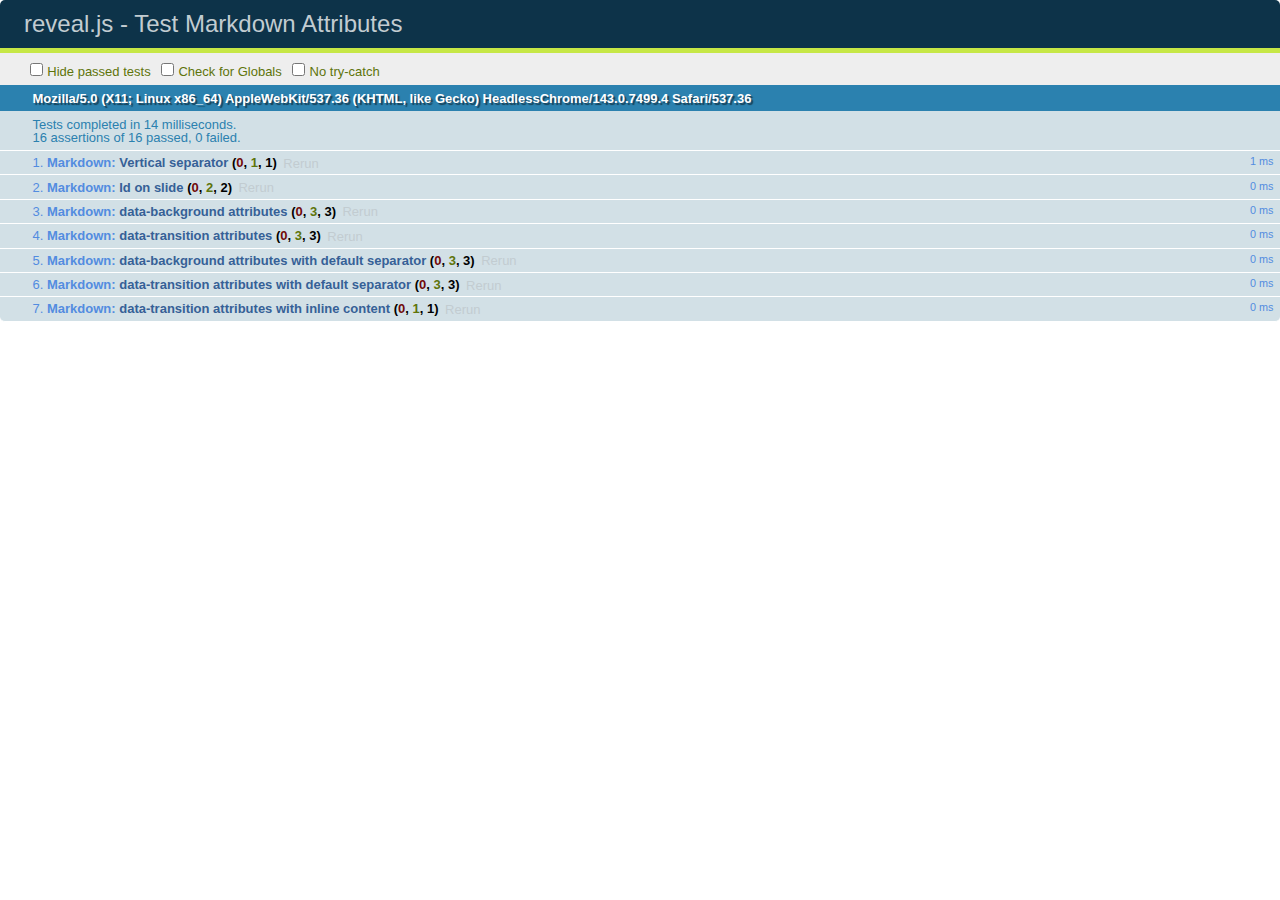
<file: shared/reveal.js-2.6.2/test/test-markdown-slide-attributes.html>
<!doctype html>
<html lang="en">

	<head>
		<meta charset="utf-8">

		<title>reveal.js - Test Markdown Attributes</title>

		<link rel="stylesheet" href="../css/reveal.min.css">
		<link rel="stylesheet" href="qunit-1.12.0.css">
	</head>

	<body style="overflow: auto;">

		<div id="qunit"></div>
		<div id="qunit-fixture"></div>

		<div class="reveal" style="display: none;">

			<div class="slides">

				<!-- <section data-markdown="example.md" data-separator="^\n\n\n" data-vertical="^\n\n"></section> -->

				<!-- Slides are separated by three lines, vertical slides by two lines, attributes are one any line starting with (spaces and) two dashes -->
				<section 	data-markdown data-separator="^\n\n\n"
									data-vertical="^\n\n"
									data-notes="^Note:"
									data-attributes="--\s(.*?)$"
									data-charset="utf-8">
					<script type="text/template">
						# Test attributes in Markdown
						## Slide 1



						## Slide 2
						<!-- -- id="slide2" data-transition="zoom" data-background="#A0C66B" -->


						## Slide 2.1
						<!-- -- data-background="#ff0000" data-transition="fade" -->


						## Slide 2.2
						[Link to Slide2](#/slide2)



						## Slide 3
						<!-- -- data-transition="zoom" data-background="#C6916B" -->



						## Slide 4
					</script>
				</section>

				<section 	data-markdown data-separator="^\n\n\n"
									data-vertical="^\n\n"
									data-notes="^Note:"
									data-charset="utf-8">
					<script type="text/template">
						# Test attributes in Markdown with default separator
						## Slide 1 Def



						## Slide 2 Def
						<!-- .slide: id="slide2def" data-transition="concave" data-background="#A7C66B" -->


						## Slide 2.1 Def
						<!-- .slide: data-background="#f70000" data-transition="page" -->


						## Slide 2.2 Def
						[Link to Slide2](#/slide2def)



						## Slide 3 Def
						<!-- .slide: data-transition="concave" data-background="#C7916B" -->



						## Slide 4
					</script>
				</section>

				<section data-markdown>
					<script type="text/template">
						<!-- .slide: data-background="#ff0000" -->
						## Hello world
					</script>
				</section>

				<section data-markdown>
					<script type="text/template">
						## Hello world
						<!-- .slide: data-background="#ff0000" -->
					</script>
				</section>

				<section data-markdown>
					<script type="text/template">
						## Hello world

						Test
						<!-- .slide: data-background="#ff0000" -->

						More Test
					</script>
				</section>

			</div>

		</div>

		<script src="../lib/js/head.min.js"></script>
		<script src="../js/reveal.min.js"></script>
		<script src="../plugin/markdown/marked.js"></script>
		<script src="../plugin/markdown/markdown.js"></script>
		<script src="qunit-1.12.0.js"></script>

		<script src="test-markdown-slide-attributes.js"></script>

	</body>
</html>
</file>
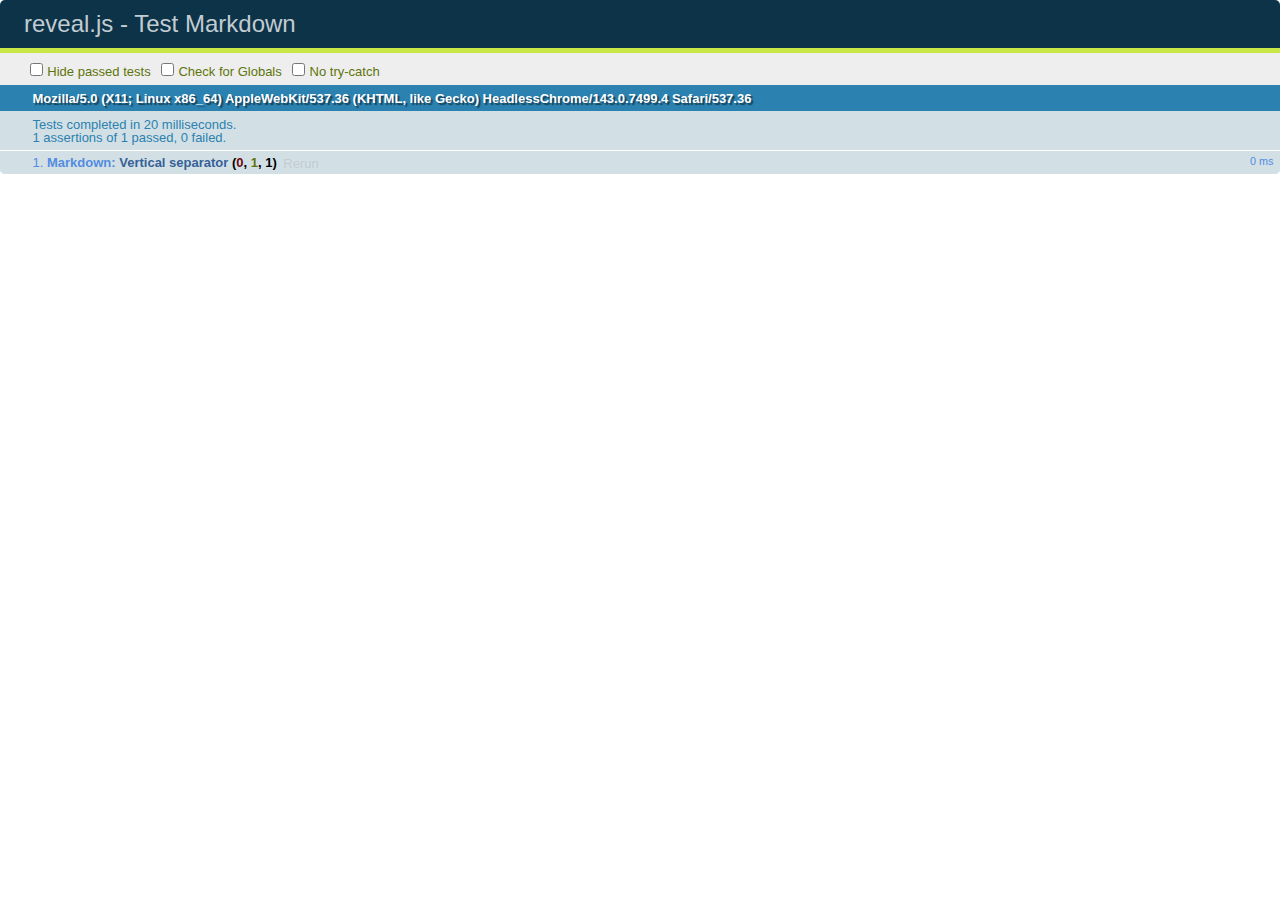
<file: shared/reveal.js-2.6.2/test/test-markdown.html>
<!doctype html>
<html lang="en">

	<head>
		<meta charset="utf-8">

		<title>reveal.js - Test Markdown</title>

		<link rel="stylesheet" href="../css/reveal.min.css">
		<link rel="stylesheet" href="qunit-1.12.0.css">
	</head>

	<body style="overflow: auto;">

		<div id="qunit"></div>
  		<div id="qunit-fixture"></div>

		<div class="reveal" style="display: none;">

			<div class="slides">

				<!-- <section data-markdown="example.md" data-separator="^\n\n\n" data-vertical="^\n\n"></section> -->

				<!-- Slides are separated by newline + three dashes + newline, vertical slides identical but two dashes -->
				<section data-markdown data-separator="^\n---\n$" data-vertical="^\n--\n$">
					<script type="text/template">
						## Slide 1.1

						--

						## Slide 1.2

						---

						## Slide 2
					</script>
				</section>

			</div>

		</div>

		<script src="../lib/js/head.min.js"></script>
		<script src="../js/reveal.min.js"></script>
		<script src="../plugin/markdown/marked.js"></script>
		<script src="../plugin/markdown/markdown.js"></script>
		<script src="qunit-1.12.0.js"></script>

		<script src="test-markdown.js"></script>

	</body>
</html>
</file>
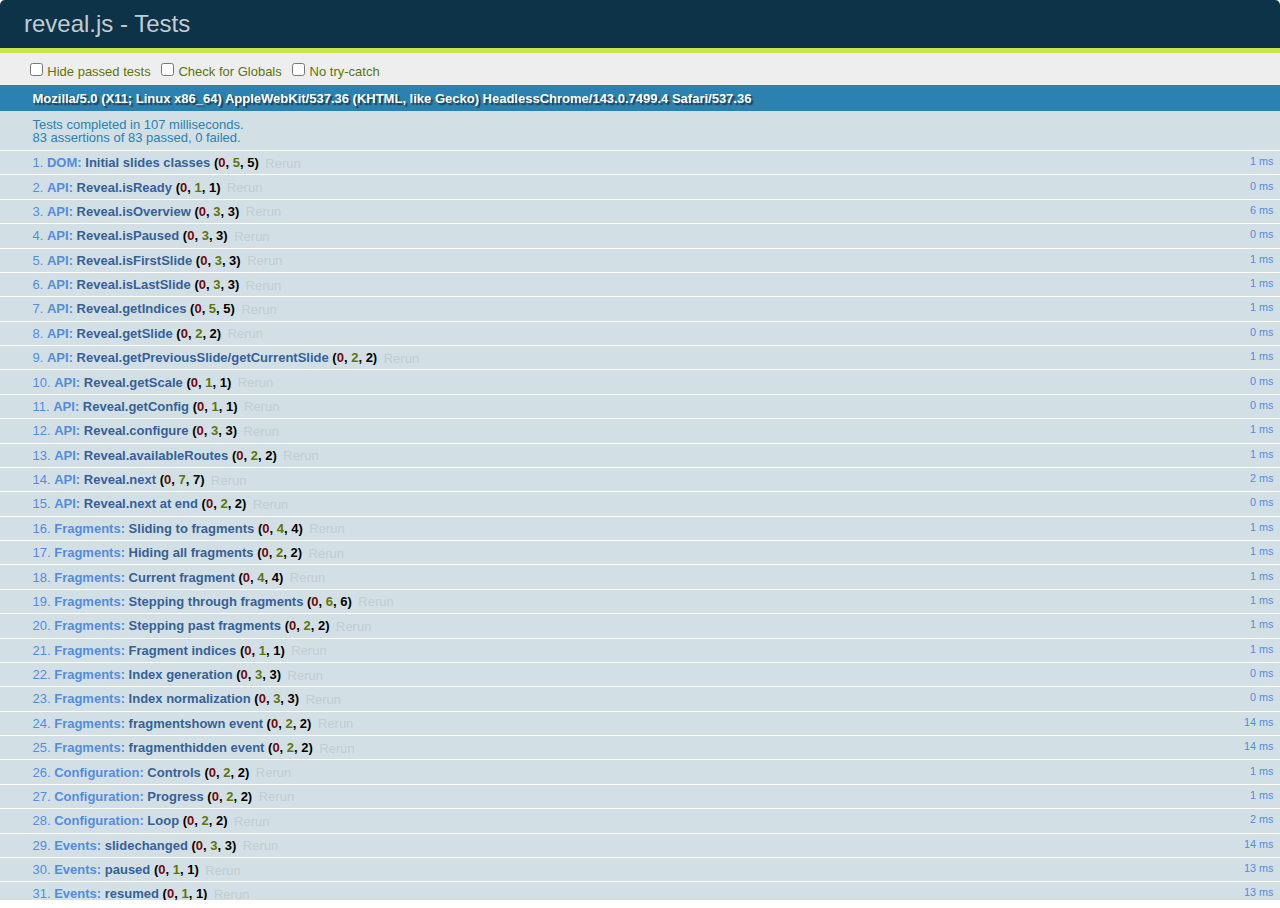
<file: shared/reveal.js-2.6.2/test/test.html>
<!doctype html>
<html lang="en">

	<head>
		<meta charset="utf-8">

		<title>reveal.js - Tests</title>

		<link rel="stylesheet" href="../css/reveal.min.css">
		<link rel="stylesheet" href="qunit-1.12.0.css">
	</head>

	<body style="overflow: auto;">

		<div id="qunit"></div>
  		<div id="qunit-fixture"></div>

		<div class="reveal" style="display: none;">

			<div class="slides">

				<section>
					<h1>1</h1>
				</section>

				<section>
					<section>
						<h1>2.1</h1>
					</section>
					<section>
						<h1>2.2</h1>
					</section>
					<section>
						<h1>2.3</h1>
					</section>
				</section>

				<section id="fragment-slides">
					<section>
						<h1>3.1</h1>
						<ul>
							<li class="fragment">4.1</li>
							<li class="fragment">4.2</li>
							<li class="fragment">4.3</li>
						</ul>
					</section>

					<section>
						<h1>3.2</h1>
						<ul>
							<li class="fragment" data-fragment-index="0">4.1</li>
							<li class="fragment" data-fragment-index="0">4.2</li>
						</ul>
					</section>

					<section>
						<h1>3.3</h1>
						<ul>
							<li class="fragment" data-fragment-index="1">3.3.1</li>
							<li class="fragment" data-fragment-index="4">3.3.2</li>
							<li class="fragment" data-fragment-index="4">3.3.3</li>
						</ul>
					</section>
				</section>

				<section>
					<h1>4</h1>
				</section>

			</div>

		</div>

		<script src="../lib/js/head.min.js"></script>
		<script src="../js/reveal.min.js"></script>
		<script src="qunit-1.12.0.js"></script>

		<script src="test.js"></script>

	</body>
</html>
</file>
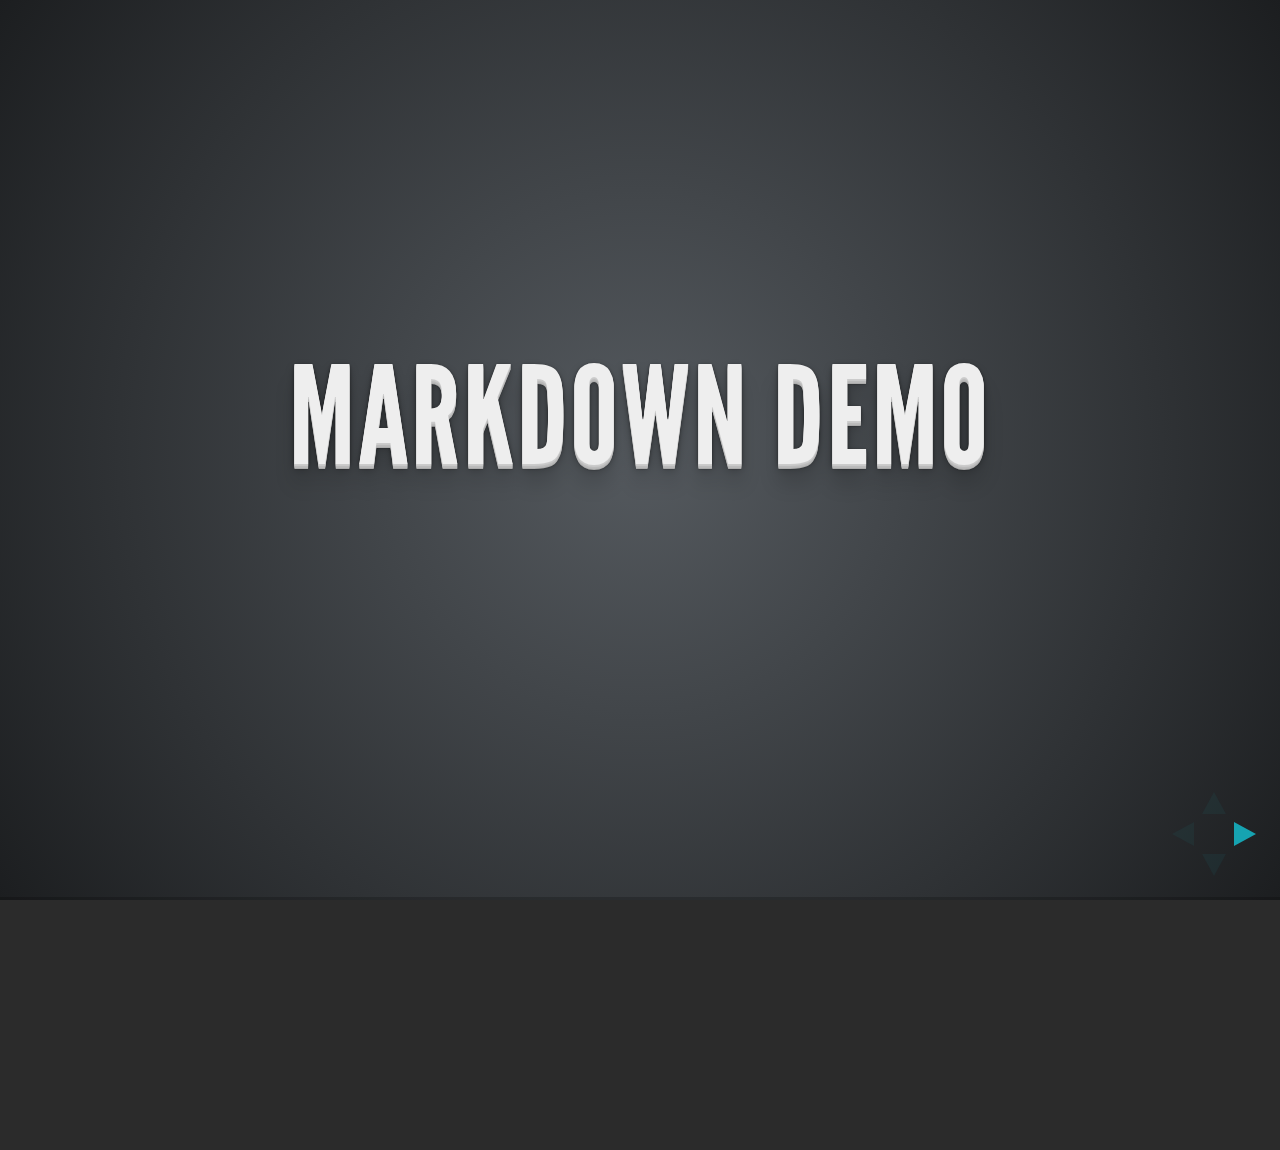
<file: shared/reveal.js-2.6.2/plugin/markdown/example.html>
<!doctype html>
<html lang="en">

	<head>
		<meta charset="utf-8">

		<title>reveal.js - Markdown Demo</title>

		<link rel="stylesheet" href="../../css/reveal.css">
		<link rel="stylesheet" href="../../css/theme/default.css" id="theme">

        <link rel="stylesheet" href="../../lib/css/zenburn.css">
	</head>

	<body>

		<div class="reveal">

			<div class="slides">

                <!-- Use external markdown resource, separate slides by three newlines; vertical slides by two newlines -->
                <section data-markdown="example.md" data-separator="^\n\n\n" data-vertical="^\n\n"></section>

                <!-- Slides are separated by three dashes (quick 'n dirty regular expression) -->
                <section data-markdown data-separator="---">
                    <script type="text/template">
                        ## Demo 1
                        Slide 1
                        ---
                        ## Demo 1
                        Slide 2
                        ---
                        ## Demo 1
                        Slide 3
                    </script>
                </section>

                <!-- Slides are separated by newline + three dashes + newline, vertical slides identical but two dashes -->
                <section data-markdown data-separator="^\n---\n$" data-vertical="^\n--\n$">
                    <script type="text/template">
                        ## Demo 2
                        Slide 1.1

                        --

                        ## Demo 2
                        Slide 1.2

                        ---

                        ## Demo 2
                        Slide 2
                    </script>
                </section>

                <!-- No "extra" slides, since there are no separators defined (so they'll become horizontal rulers) -->
                <section data-markdown>
                    <script type="text/template">
                        A

                        ---

                        B

                        ---

                        C
                    </script>
                </section>

                <!-- Slide attributes -->
                <section data-markdown>
                    <script type="text/template">
                        <!-- .slide: data-background="#000000" -->
                        ## Slide attributes
                    </script>
                </section>

                <!-- Element attributes -->
                <section data-markdown>
                    <script type="text/template">
                        ## Element attributes
                        - Item 1 <!-- .element: class="fragment" data-fragment-index="2" -->
                        - Item 2 <!-- .element: class="fragment" data-fragment-index="1" -->
                    </script>
                </section>

                <!-- Code -->
                <section data-markdown>
                    <script type="text/template">
                        ```php
                        public function foo()
                        {
                            $foo = array(
                                'bar' => 'bar'
                            )
                        }
                        ```
                    </script>
                </section>

            </div>
		</div>

		<script src="../../lib/js/head.min.js"></script>
		<script src="../../js/reveal.js"></script>

		<script>

			Reveal.initialize({
				controls: true,
				progress: true,
				history: true,
				center: true,

				// Optional libraries used to extend on reveal.js
				dependencies: [
					{ src: '../../lib/js/classList.js', condition: function() { return !document.body.classList; } },
					{ src: 'marked.js', condition: function() { return !!document.querySelector( '[data-markdown]' ); } },
                    { src: 'markdown.js', condition: function() { return !!document.querySelector( '[data-markdown]' ); } },
                    { src: '../highlight/highlight.js', async: true, callback: function() { hljs.initHighlightingOnLoad(); } },
					{ src: '../notes/notes.js' }
				]
			});

		</script>

	</body>
</html>
</file>
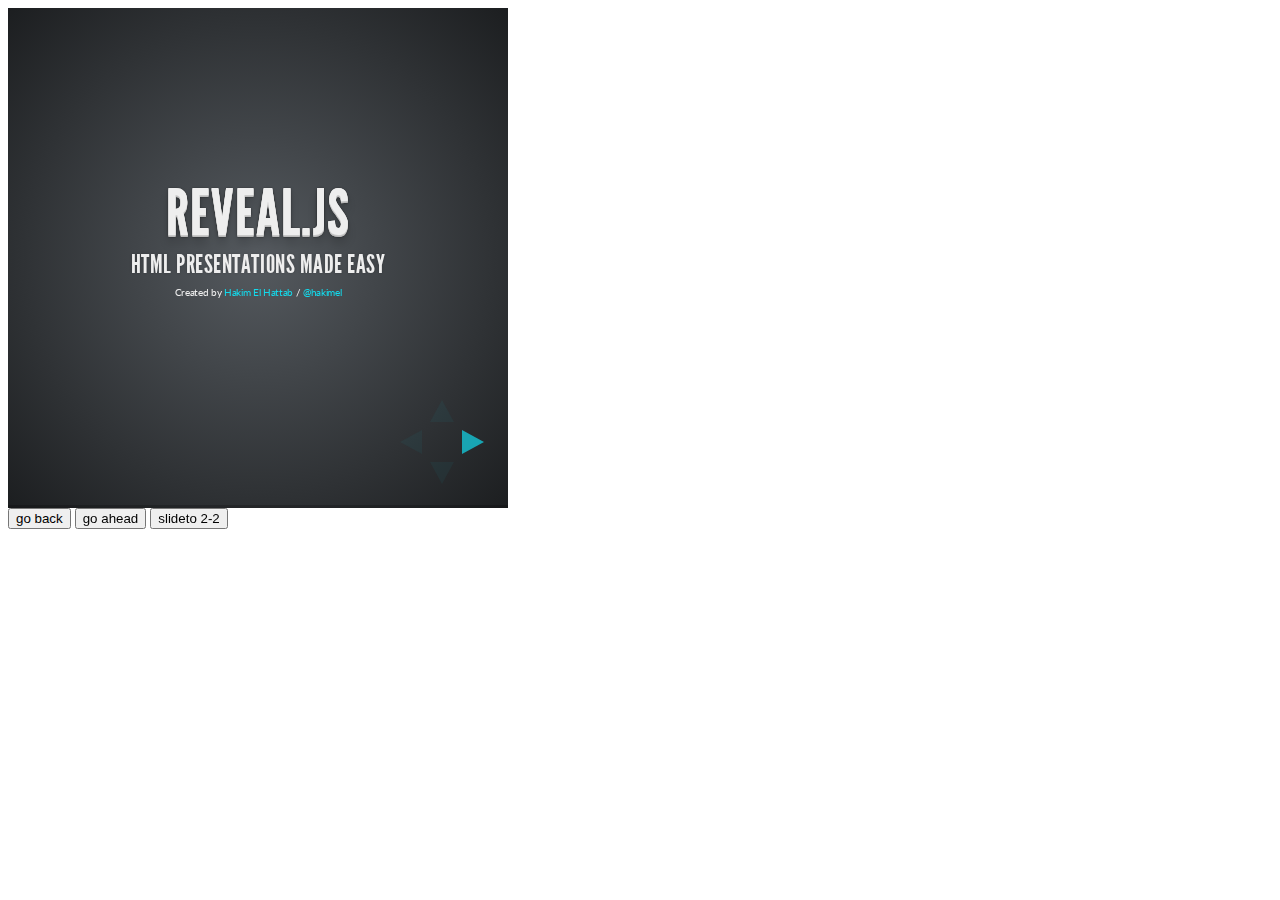
<file: shared/reveal.js-2.6.2/plugin/postmessage/example.html>
<html>
	<body>

		<iframe id="reveal" src="../../index.html" style="border: 0;" width="500" height="500"></iframe>

		<div>
			<input id="back" type="button" value="go back"/>
			<input id="ahead" type="button" value="go ahead"/>
			<input id="slideto" type="button" value="slideto 2-2"/>
		</div>

		<script>

			(function (){

				var back = document.getElementById( 'back' ),
						ahead = document.getElementById( 'ahead' ),
						slideto = document.getElementById( 'slideto' ),
						reveal =  window.frames[0];

					back.addEventListener( 'click', function () {
						
					reveal.postMessage( JSON.stringify({method: 'prev', args: []}), '*' );
				}, false );

				ahead.addEventListener( 'click', function (){
					reveal.postMessage( JSON.stringify({method: 'next', args: []}), '*' );
				}, false );

				slideto.addEventListener( 'click', function (){
					reveal.postMessage( JSON.stringify({method: 'slide', args: [2,2]}), '*' );
				}, false );

			}());

		</script>

	</body>
</html>
</file>
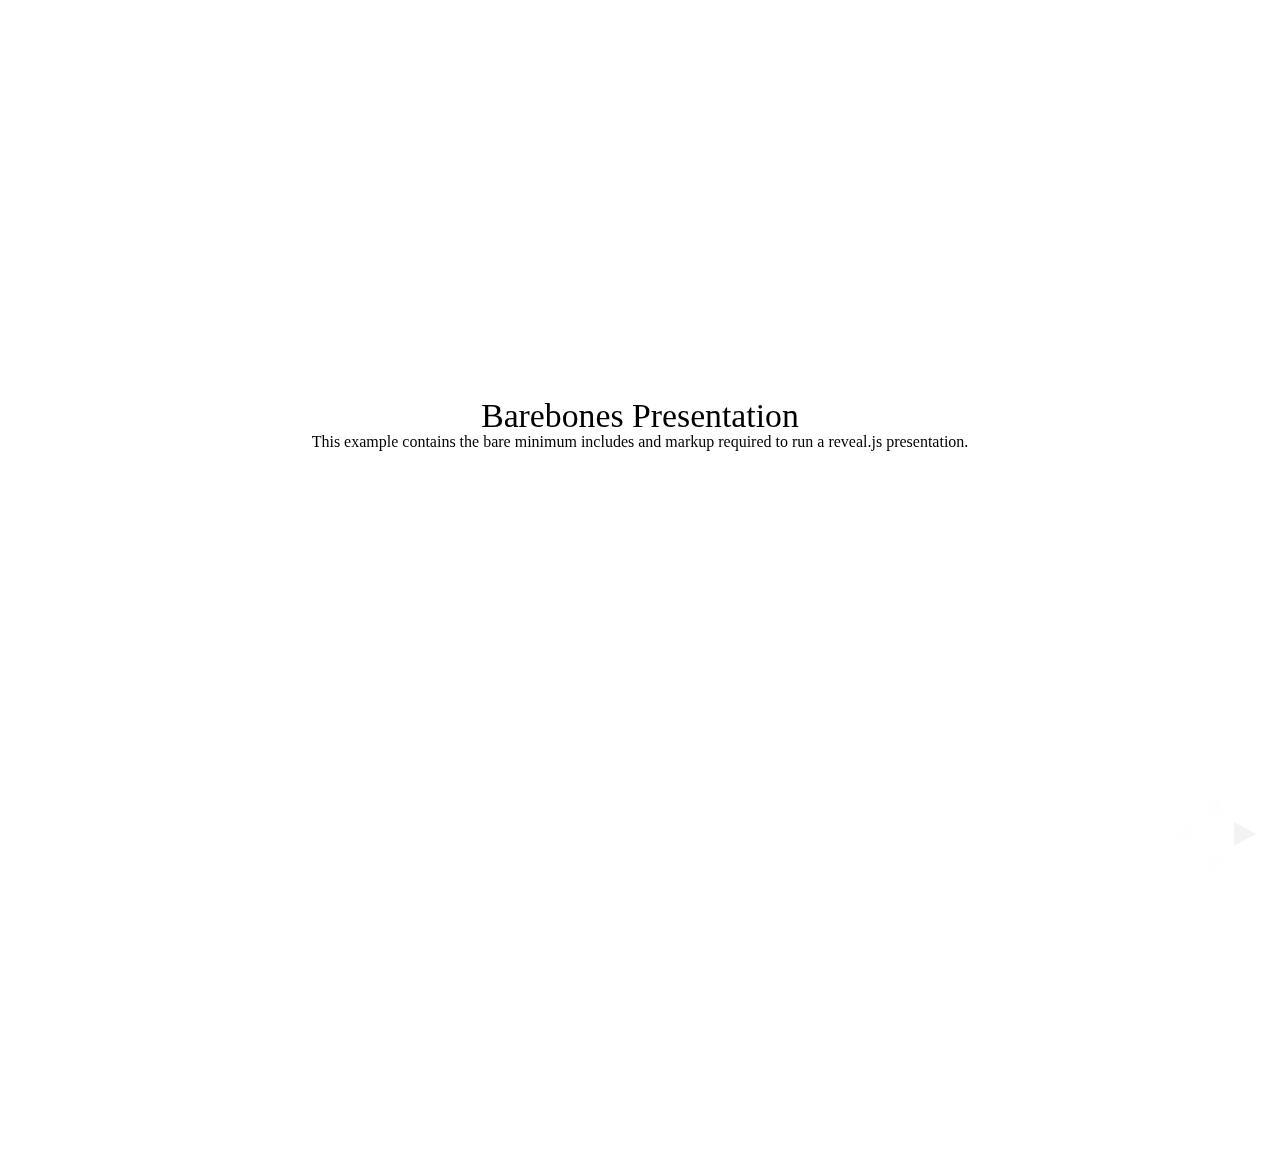
<file: shared/reveal.js-2.6.2/test/examples/barebones.html>
<!doctype html>
<html lang="en">

	<head>
		<meta charset="utf-8">

		<title>reveal.js - Barebones</title>

		<link rel="stylesheet" href="../../css/reveal.min.css">
	</head>

	<body>

		<div class="reveal">

			<div class="slides">

				<section>
					<h2>Barebones Presentation</h2>
					<p>This example contains the bare minimum includes and markup required to run a reveal.js presentation.</p>
				</section>

				<section>
					<h2>No Theme</h2>
					<p>There's no theme included, so it will fall back on browser defaults.</p>
				</section>

			</div>

		</div>

		<script src="../../js/reveal.min.js"></script>

		<script>

			Reveal.initialize();

		</script>

	</body>
</html>
</file>
<file: stylesheets/styles.css>
@import url(https://fonts.googleapis.com/css?family=Lato:300italic,700italic,300,700);

body {
  padding:50px;
  font:14px/1.5 Lato, "Helvetica Neue", Helvetica, Arial, sans-serif;
  color:#777;
  font-weight:300;
}

h1, h2, h3, h4, h5, h6 {
  color:#222;
  margin:0 0 20px;
}

p, ul, ol, table, pre, dl {
  margin:0 0 20px;
}

h1, h2, h3 {
  line-height:1.1;
}

h1 {
  font-size:28px;
}

h2 {
  color:#393939;
}

h3, h4, h5, h6 {
  color:#494949;
}

a {
  color:#39c;
  font-weight:400;
  text-decoration:none;
}

a small {
  font-size:11px;
  color:#777;
  margin-top:-0.6em;
  display:block;
}

.wrapper {
  width:860px;
  margin:0 auto;
}

blockquote {
  border-left:1px solid #e5e5e5;
  margin:0;
  padding:0 0 0 20px;
  font-style:italic;
}

code, pre {
  font-family:Monaco, Bitstream Vera Sans Mono, Lucida Console, Terminal;
  color:#333;
  font-size:12px;
}

pre {
  padding:8px 15px;
  background: #f8f8f8;  
  border-radius:5px;
  border:1px solid #e5e5e5;
  overflow-x: auto;
}

table {
  width:100%;
  border-collapse:collapse;
}

th, td {
  text-align:left;
  padding:5px 10px;
  border-bottom:1px solid #e5e5e5;
}

dt {
  color:#444;
  font-weight:700;
}

th {
  color:#444;
}

img {
  max-width:100%;
}

header {
  width:270px;
  float:left;
  position:fixed;
}

header ul {
  list-style:none;
  height:40px;
  
  padding:0;
  
  background: #eee;
  background: -moz-linear-gradient(top, #f8f8f8 0%, #dddddd 100%);
  background: -webkit-gradient(linear, left top, left bottom, color-stop(0%,#f8f8f8), color-stop(100%,#dddddd));
  background: -webkit-linear-gradient(top, #f8f8f8 0%,#dddddd 100%);
  background: -o-linear-gradient(top, #f8f8f8 0%,#dddddd 100%);
  background: -ms-linear-gradient(top, #f8f8f8 0%,#dddddd 100%);
  background: linear-gradient(top, #f8f8f8 0%,#dddddd 100%);
  
  border-radius:5px;
  border:1px solid #d2d2d2;
  box-shadow:inset #fff 0 1px 0, inset rgba(0,0,0,0.03) 0 -1px 0;
  width:270px;
}

header li {
  width:89px;
  float:left;
  border-right:1px solid #d2d2d2;
  height:40px;
}

header ul a {
  line-height:1;
  font-size:11px;
  color:#999;
  display:block;
  text-align:center;
  padding-top:6px;
  height:40px;
}

strong {
  color:#222;
  font-weight:700;
}

header ul li + li {
  width:88px;
  border-left:1px solid #fff;
}

header ul li + li + li {
  border-right:none;
  width:89px;
}

header ul a strong {
  font-size:14px;
  display:block;
  color:#222;
}

section {
  width:500px;
  float:right;
  padding-bottom:50px;
}

small {
  font-size:11px;
}

hr {
  border:0;
  background:#e5e5e5;
  height:1px;
  margin:0 0 20px;
}

footer {
  width:270px;
  float:left;
  position:fixed;
  bottom:50px;
}

@media print, screen and (max-width: 960px) {
  
  div.wrapper {
    width:auto;
    margin:0;
  }
  
  header, section, footer {
    float:none;
    position:static;
    width:auto;
  }
  
  header {
    padding-right:320px;
  }
  
  section {
    border:1px solid #e5e5e5;
    border-width:1px 0;
    padding:20px 0;
    margin:0 0 20px;
  }
  
  header a small {
    display:inline;
  }
  
  header ul {
    position:absolute;
    right:50px;
    top:52px;
  }
}

@media print, screen and (max-width: 720px) {
  body {
    word-wrap:break-word;
  }
  
  header {
    padding:0;
  }
  
  header ul, header p.view {
    position:static;
  }
  
  pre, code {
    word-wrap:normal;
  }
}

@media print, screen and (max-width: 480px) {
  body {
    padding:15px;
  }
  
  header ul {
    display:none;
  }
}

@media print {
  body {
    padding:0.4in;
    font-size:12pt;
    color:#444;
  }
}
</file>
<file: stylesheets/pygment_trac.css>
.highlight  { background: #ffffff; }
.highlight .c { color: #999988; font-style: italic } /* Comment */
.highlight .err { color: #a61717; background-color: #e3d2d2 } /* Error */
.highlight .k { font-weight: bold } /* Keyword */
.highlight .o { font-weight: bold } /* Operator */
.highlight .cm { color: #999988; font-style: italic } /* Comment.Multiline */
.highlight .cp { color: #999999; font-weight: bold } /* Comment.Preproc */
.highlight .c1 { color: #999988; font-style: italic } /* Comment.Single */
.highlight .cs { color: #999999; font-weight: bold; font-style: italic } /* Comment.Special */
.highlight .gd { color: #000000; background-color: #ffdddd } /* Generic.Deleted */
.highlight .gd .x { color: #000000; background-color: #ffaaaa } /* Generic.Deleted.Specific */
.highlight .ge { font-style: italic } /* Generic.Emph */
.highlight .gr { color: #aa0000 } /* Generic.Error */
.highlight .gh { color: #999999 } /* Generic.Heading */
.highlight .gi { color: #000000; background-color: #ddffdd } /* Generic.Inserted */
.highlight .gi .x { color: #000000; background-color: #aaffaa } /* Generic.Inserted.Specific */
.highlight .go { color: #888888 } /* Generic.Output */
.highlight .gp { color: #555555 } /* Generic.Prompt */
.highlight .gs { font-weight: bold } /* Generic.Strong */
.highlight .gu { color: #800080; font-weight: bold; } /* Generic.Subheading */
.highlight .gt { color: #aa0000 } /* Generic.Traceback */
.highlight .kc { font-weight: bold } /* Keyword.Constant */
.highlight .kd { font-weight: bold } /* Keyword.Declaration */
.highlight .kn { font-weight: bold } /* Keyword.Namespace */
.highlight .kp { font-weight: bold } /* Keyword.Pseudo */
.highlight .kr { font-weight: bold } /* Keyword.Reserved */
.highlight .kt { color: #445588; font-weight: bold } /* Keyword.Type */
.highlight .m { color: #009999 } /* Literal.Number */
.highlight .s { color: #d14 } /* Literal.String */
.highlight .na { color: #008080 } /* Name.Attribute */
.highlight .nb { color: #0086B3 } /* Name.Builtin */
.highlight .nc { color: #445588; font-weight: bold } /* Name.Class */
.highlight .no { color: #008080 } /* Name.Constant */
.highlight .ni { color: #800080 } /* Name.Entity */
.highlight .ne { color: #990000; font-weight: bold } /* Name.Exception */
.highlight .nf { color: #990000; font-weight: bold } /* Name.Function */
.highlight .nn { color: #555555 } /* Name.Namespace */
.highlight .nt { color: #000080 } /* Name.Tag */
.highlight .nv { color: #008080 } /* Name.Variable */
.highlight .ow { font-weight: bold } /* Operator.Word */
.highlight .w { color: #bbbbbb } /* Text.Whitespace */
.highlight .mf { color: #009999 } /* Literal.Number.Float */
.highlight .mh { color: #009999 } /* Literal.Number.Hex */
.highlight .mi { color: #009999 } /* Literal.Number.Integer */
.highlight .mo { color: #009999 } /* Literal.Number.Oct */
.highlight .sb { color: #d14 } /* Literal.String.Backtick */
.highlight .sc { color: #d14 } /* Literal.String.Char */
.highlight .sd { color: #d14 } /* Literal.String.Doc */
.highlight .s2 { color: #d14 } /* Literal.String.Double */
.highlight .se { color: #d14 } /* Literal.String.Escape */
.highlight .sh { color: #d14 } /* Literal.String.Heredoc */
.highlight .si { color: #d14 } /* Literal.String.Interpol */
.highlight .sx { color: #d14 } /* Literal.String.Other */
.highlight .sr { color: #009926 } /* Literal.String.Regex */
.highlight .s1 { color: #d14 } /* Literal.String.Single */
.highlight .ss { color: #990073 } /* Literal.String.Symbol */
.highlight .bp { color: #999999 } /* Name.Builtin.Pseudo */
.highlight .vc { color: #008080 } /* Name.Variable.Class */
.highlight .vg { color: #008080 } /* Name.Variable.Global */
.highlight .vi { color: #008080 } /* Name.Variable.Instance */
.highlight .il { color: #009999 } /* Literal.Number.Integer.Long */

.type-csharp .highlight .k { color: #0000FF }
.type-csharp .highlight .kt { color: #0000FF }
.type-csharp .highlight .nf { color: #000000; font-weight: normal }
.type-csharp .highlight .nc { color: #2B91AF }
.type-csharp .highlight .nn { color: #000000 }
.type-csharp .highlight .s { color: #A31515 }
.type-csharp .highlight .sc { color: #A31515 }
</file>
<file: shared/reveal.js-2.6.2/css/theme/default.css>
@import url(https://fonts.googleapis.com/css?family=Lato:400,700,400italic,700italic);
/**
 * Default theme for reveal.js.
 *
 * Copyright (C) 2011-2012 Hakim El Hattab, http://hakim.se
 */
@font-face {
  font-family: 'League Gothic';
  src: url("../../lib/font/league_gothic-webfont.eot");
  src: url("../../lib/font/league_gothic-webfont.eot?#iefix") format("embedded-opentype"), url("../../lib/font/league_gothic-webfont.woff") format("woff"), url("../../lib/font/league_gothic-webfont.ttf") format("truetype"), url("../../lib/font/league_gothic-webfont.svg#LeagueGothicRegular") format("svg");
  font-weight: normal;
  font-style: normal; }

/*********************************************
 * GLOBAL STYLES
 *********************************************/
body {
  background: #1c1e20;
  background: -moz-radial-gradient(center, circle cover, #555a5f 0%, #1c1e20 100%);
  background: -webkit-gradient(radial, center center, 0px, center center, 100%, color-stop(0%, #555a5f), color-stop(100%, #1c1e20));
  background: -webkit-radial-gradient(center, circle cover, #555a5f 0%, #1c1e20 100%);
  background: -o-radial-gradient(center, circle cover, #555a5f 0%, #1c1e20 100%);
  background: -ms-radial-gradient(center, circle cover, #555a5f 0%, #1c1e20 100%);
  background: radial-gradient(center, circle cover, #555a5f 0%, #1c1e20 100%);
  background-color: #2b2b2b; }

.reveal {
  font-family: "Lato", sans-serif;
  font-size: 36px;
  font-weight: normal;
  letter-spacing: -0.02em;
  color: #eeeeee; }

::selection {
  color: white;
  background: #ff5e99;
  text-shadow: none; }

/*********************************************
 * HEADERS
 *********************************************/
.reveal h1,
.reveal h2,
.reveal h3,
.reveal h4,
.reveal h5,
.reveal h6 {
  margin: 0 0 20px 0;
  color: #eeeeee;
  font-family: "League Gothic", Impact, sans-serif;
  line-height: 0.9em;
  letter-spacing: 0.02em;
  text-transform: uppercase;
  text-shadow: 0px 0px 6px rgba(0, 0, 0, 0.2); }

.reveal h1 {
  text-shadow: 0 1px 0 #cccccc, 0 2px 0 #c9c9c9, 0 3px 0 #bbbbbb, 0 4px 0 #b9b9b9, 0 5px 0 #aaaaaa, 0 6px 1px rgba(0, 0, 0, 0.1), 0 0 5px rgba(0, 0, 0, 0.1), 0 1px 3px rgba(0, 0, 0, 0.3), 0 3px 5px rgba(0, 0, 0, 0.2), 0 5px 10px rgba(0, 0, 0, 0.25), 0 20px 20px rgba(0, 0, 0, 0.15); }

/*********************************************
 * LINKS
 *********************************************/
.reveal a:not(.image) {
  color: #13daec;
  text-decoration: none;
  -webkit-transition: color .15s ease;
  -moz-transition: color .15s ease;
  -ms-transition: color .15s ease;
  -o-transition: color .15s ease;
  transition: color .15s ease; }

.reveal a:not(.image):hover {
  color: #71e9f4;
  text-shadow: none;
  border: none; }

.reveal .roll span:after {
  color: #fff;
  background: #0d99a5; }

/*********************************************
 * IMAGES
 *********************************************/
.reveal section img {
  margin: 15px 0px;
  background: rgba(255, 255, 255, 0.12);
  border: 4px solid #eeeeee;
  box-shadow: 0 0 10px rgba(0, 0, 0, 0.15);
  -webkit-transition: all .2s linear;
  -moz-transition: all .2s linear;
  -ms-transition: all .2s linear;
  -o-transition: all .2s linear;
  transition: all .2s linear; }

.reveal a:hover img {
  background: rgba(255, 255, 255, 0.2);
  border-color: #13daec;
  box-shadow: 0 0 20px rgba(0, 0, 0, 0.55); }

/*********************************************
 * NAVIGATION CONTROLS
 *********************************************/
.reveal .controls div.navigate-left,
.reveal .controls div.navigate-left.enabled {
  border-right-color: #13daec; }

.reveal .controls div.navigate-right,
.reveal .controls div.navigate-right.enabled {
  border-left-color: #13daec; }

.reveal .controls div.navigate-up,
.reveal .controls div.navigate-up.enabled {
  border-bottom-color: #13daec; }

.reveal .controls div.navigate-down,
.reveal .controls div.navigate-down.enabled {
  border-top-color: #13daec; }

.reveal .controls div.navigate-left.enabled:hover {
  border-right-color: #71e9f4; }

.reveal .controls div.navigate-right.enabled:hover {
  border-left-color: #71e9f4; }

.reveal .controls div.navigate-up.enabled:hover {
  border-bottom-color: #71e9f4; }

.reveal .controls div.navigate-down.enabled:hover {
  border-top-color: #71e9f4; }

/*********************************************
 * PROGRESS BAR
 *********************************************/
.reveal .progress {
  background: rgba(0, 0, 0, 0.2); }

.reveal .progress span {
  background: #13daec;
  -webkit-transition: width 800ms cubic-bezier(0.26, 0.86, 0.44, 0.985);
  -moz-transition: width 800ms cubic-bezier(0.26, 0.86, 0.44, 0.985);
  -ms-transition: width 800ms cubic-bezier(0.26, 0.86, 0.44, 0.985);
  -o-transition: width 800ms cubic-bezier(0.26, 0.86, 0.44, 0.985);
  transition: width 800ms cubic-bezier(0.26, 0.86, 0.44, 0.985); }

/*********************************************
 * SLIDE NUMBER
 *********************************************/
.reveal .slide-number {
  color: #13daec; }
</file>
<file: shared/reveal.js-2.6.2/css/theme/sky.css>
@import url(https://fonts.googleapis.com/css?family=Quicksand:400,700,400italic,700italic);
@import url(https://fonts.googleapis.com/css?family=Open+Sans:400italic,700italic,400,700);
/**
 * Sky theme for reveal.js.
 *
 * Copyright (C) 2011-2012 Hakim El Hattab, http://hakim.se
 */
.reveal a:not(.image) {
  line-height: 1.3em; }

/*********************************************
 * GLOBAL STYLES
 *********************************************/
body {
  background: #add9e4;
  background: -moz-radial-gradient(center, circle cover, #f7fbfc 0%, #add9e4 100%);
  background: -webkit-gradient(radial, center center, 0px, center center, 100%, color-stop(0%, #f7fbfc), color-stop(100%, #add9e4));
  background: -webkit-radial-gradient(center, circle cover, #f7fbfc 0%, #add9e4 100%);
  background: -o-radial-gradient(center, circle cover, #f7fbfc 0%, #add9e4 100%);
  background: -ms-radial-gradient(center, circle cover, #f7fbfc 0%, #add9e4 100%);
  background: radial-gradient(center, circle cover, #f7fbfc 0%, #add9e4 100%);
  background-color: #f7fbfc; }

.reveal {
  font-family: "Open Sans", sans-serif;
  font-size: 36px;
  font-weight: normal;
  letter-spacing: -0.02em;
  color: #333333; }

::selection {
  color: white;
  background: #134674;
  text-shadow: none; }

/*********************************************
 * HEADERS
 *********************************************/
.reveal h1,
.reveal h2,
.reveal h3,
.reveal h4,
.reveal h5,
.reveal h6 {
  margin: 0 0 20px 0;
  color: #333333;
  font-family: "Quicksand", sans-serif;
  line-height: 0.9em;
  letter-spacing: -0.08em;
  text-transform: uppercase;
  text-shadow: none; }

.reveal h1 {
  text-shadow: 0px 0px 6px rgba(0, 0, 0, 0.2); }

/*********************************************
 * LINKS
 *********************************************/
.reveal a:not(.image) {
  color: #3b759e;
  text-decoration: none;
  -webkit-transition: color .15s ease;
  -moz-transition: color .15s ease;
  -ms-transition: color .15s ease;
  -o-transition: color .15s ease;
  transition: color .15s ease; }

.reveal a:not(.image):hover {
  color: #74a7cb;
  text-shadow: none;
  border: none; }

.reveal .roll span:after {
  color: #fff;
  background: #264c66; }

/*********************************************
 * IMAGES
 *********************************************/
.reveal section img {
  margin: 15px 0px;
  background: rgba(255, 255, 255, 0.12);
  border: 4px solid #333333;
  box-shadow: 0 0 10px rgba(0, 0, 0, 0.15);
  -webkit-transition: all .2s linear;
  -moz-transition: all .2s linear;
  -ms-transition: all .2s linear;
  -o-transition: all .2s linear;
  transition: all .2s linear; }

.reveal a:hover img {
  background: rgba(255, 255, 255, 0.2);
  border-color: #3b759e;
  box-shadow: 0 0 20px rgba(0, 0, 0, 0.55); }

/*********************************************
 * NAVIGATION CONTROLS
 *********************************************/
.reveal .controls div.navigate-left,
.reveal .controls div.navigate-left.enabled {
  border-right-color: #3b759e; }

.reveal .controls div.navigate-right,
.reveal .controls div.navigate-right.enabled {
  border-left-color: #3b759e; }

.reveal .controls div.navigate-up,
.reveal .controls div.navigate-up.enabled {
  border-bottom-color: #3b759e; }

.reveal .controls div.navigate-down,
.reveal .controls div.navigate-down.enabled {
  border-top-color: #3b759e; }

.reveal .controls div.navigate-left.enabled:hover {
  border-right-color: #74a7cb; }

.reveal .controls div.navigate-right.enabled:hover {
  border-left-color: #74a7cb; }

.reveal .controls div.navigate-up.enabled:hover {
  border-bottom-color: #74a7cb; }

.reveal .controls div.navigate-down.enabled:hover {
  border-top-color: #74a7cb; }

/*********************************************
 * PROGRESS BAR
 *********************************************/
.reveal .progress {
  background: rgba(0, 0, 0, 0.2); }

.reveal .progress span {
  background: #3b759e;
  -webkit-transition: width 800ms cubic-bezier(0.26, 0.86, 0.44, 0.985);
  -moz-transition: width 800ms cubic-bezier(0.26, 0.86, 0.44, 0.985);
  -ms-transition: width 800ms cubic-bezier(0.26, 0.86, 0.44, 0.985);
  -o-transition: width 800ms cubic-bezier(0.26, 0.86, 0.44, 0.985);
  transition: width 800ms cubic-bezier(0.26, 0.86, 0.44, 0.985); }

/*********************************************
 * SLIDE NUMBER
 *********************************************/
.reveal .slide-number {
  color: #3b759e; }
</file>
<file: shared/reveal.js-2.6.2/lib/css/zenburn.css>
/*

Zenburn style from voldmar.ru (c) Vladimir Epifanov <voldmar@voldmar.ru>
based on dark.css by Ivan Sagalaev

*/

pre code {
  display: block; padding: 0.5em;
  background: #3F3F3F;
  color: #DCDCDC;
}

pre .keyword,
pre .tag,
pre .css .class,
pre .css .id,
pre .lisp .title,
pre .nginx .title,
pre .request,
pre .status,
pre .clojure .attribute {
  color: #E3CEAB;
}

pre .django .template_tag,
pre .django .variable,
pre .django .filter .argument {
  color: #DCDCDC;
}

pre .number,
pre .date {
  color: #8CD0D3;
}

pre .dos .envvar,
pre .dos .stream,
pre .variable,
pre .apache .sqbracket {
  color: #EFDCBC;
}

pre .dos .flow,
pre .diff .change,
pre .python .exception,
pre .python .built_in,
pre .literal,
pre .tex .special {
  color: #EFEFAF;
}

pre .diff .chunk,
pre .subst {
  color: #8F8F8F;
}

pre .dos .keyword,
pre .python .decorator,
pre .title,
pre .haskell .type,
pre .diff .header,
pre .ruby .class .parent,
pre .apache .tag,
pre .nginx .built_in,
pre .tex .command,
pre .prompt {
    color: #efef8f;
}

pre .dos .winutils,
pre .ruby .symbol,
pre .ruby .symbol .string,
pre .ruby .string {
  color: #DCA3A3;
}

pre .diff .deletion,
pre .string,
pre .tag .value,
pre .preprocessor,
pre .built_in,
pre .sql .aggregate,
pre .javadoc,
pre .smalltalk .class,
pre .smalltalk .localvars,
pre .smalltalk .array,
pre .css .rules .value,
pre .attr_selector,
pre .pseudo,
pre .apache .cbracket,
pre .tex .formula {
  color: #CC9393;
}

pre .shebang,
pre .diff .addition,
pre .comment,
pre .java .annotation,
pre .template_comment,
pre .pi,
pre .doctype {
  color: #7F9F7F;
}

pre .coffeescript .javascript,
pre .javascript .xml,
pre .tex .formula,
pre .xml .javascript,
pre .xml .vbscript,
pre .xml .css,
pre .xml .cdata {
  opacity: 0.5;
}
</file>
<file: shared/customized.css>
.reveal section img.plain {
    background: none;
    border-width: 0;
    box-shadow: none;
}

.reveal section img.contrast {
    background-color: #fff;
    border: 10px solid #fff;
    box-shadow: 0 0 10px 10px #fff;
    border-radius: 5px;
}

.reveal section h2 {
    /* border-bottom: 1px inset #333;
    margin-bottom: 0.5em; */
}

.reveal section p.subtle {
    margin-top: 5em;
}

.reveal section p.subtle a {
    font-size: smaller;
}

.reveal section div.split-info {
    margin: 5px;
    clear: both;
}

.reveal section div.part,
.reveal section div.smallpart,
.reveal section div.bigpart {
    margin: 5px;
    float: left;
}
.reveal section div.part {
    width: 48%;
}

.reveal section div.smallpart {
	width: 28%;
}

.reveal section div.bigpart {
	width: 68%;
}
.reveal section div.part .enumeration {
    text-align: left;
}

.reveal section a.twitter,.reveal section a.github {
	display: inline;
    padding-left: 1.2em;
    background-repeat: no-repeat;
    background-position: left bottom;
    /* background-size: contain; */
    background-size: 1.0em;
}

.reveal section a.github {
    background-image: url("images/github-logo-outline.png");
}

.reveal section a.twitter {
    background-image: url("images/twitter-logo-outline.png");
}

.reveal section .highlight {
	text-shadow: 0 0 20px orange
}

.reveal section .unhighlight {
    opacity: 0.7;
}

.reveal section .force-lowercase {
	text-transform:lowercase;
}

.reveal code.small {
  font-size: 0.8em;
  line-height: 1.2em;
}

.reveal section #books div {
	float: left;
	width: 33%
}

.reveal section #ie-evolution {
	margin-top: 30px;
	text-align: center;
}
.reveal section #ie-evolution div {
    float: left;
    width: 50%
}
</file>
<file: shared/reveal.js-2.6.2/css/reveal.css>
@charset "UTF-8";

/*!
 * reveal.js
 * http://lab.hakim.se/reveal-js
 * MIT licensed
 *
 * Copyright (C) 2014 Hakim El Hattab, http://hakim.se
 */


/*********************************************
 * RESET STYLES
 *********************************************/

html, body, .reveal div, .reveal span, .reveal applet, .reveal object, .reveal iframe,
.reveal h1, .reveal h2, .reveal h3, .reveal h4, .reveal h5, .reveal h6, .reveal p, .reveal blockquote, .reveal pre,
.reveal a, .reveal abbr, .reveal acronym, .reveal address, .reveal big, .reveal cite, .reveal code,
.reveal del, .reveal dfn, .reveal em, .reveal img, .reveal ins, .reveal kbd, .reveal q, .reveal s, .reveal samp,
.reveal small, .reveal strike, .reveal strong, .reveal sub, .reveal sup, .reveal tt, .reveal var,
.reveal b, .reveal u, .reveal i, .reveal center,
.reveal dl, .reveal dt, .reveal dd, .reveal ol, .reveal ul, .reveal li,
.reveal fieldset, .reveal form, .reveal label, .reveal legend,
.reveal table, .reveal caption, .reveal tbody, .reveal tfoot, .reveal thead, .reveal tr, .reveal th, .reveal td,
.reveal article, .reveal aside, .reveal canvas, .reveal details, .reveal embed,
.reveal figure, .reveal figcaption, .reveal footer, .reveal header, .reveal hgroup,
.reveal menu, .reveal nav, .reveal output, .reveal ruby, .reveal section, .reveal summary,
.reveal time, .reveal mark, .reveal audio, video {
	margin: 0;
	padding: 0;
	border: 0;
	font-size: 100%;
	font: inherit;
	vertical-align: baseline;
}

.reveal article, .reveal aside, .reveal details, .reveal figcaption, .reveal figure,
.reveal footer, .reveal header, .reveal hgroup, .reveal menu, .reveal nav, .reveal section {
	display: block;
}


/*********************************************
 * GLOBAL STYLES
 *********************************************/

html,
body {
	width: 100%;
	height: 100%;
	overflow: hidden;
}

body {
	position: relative;
	line-height: 1;
}

::selection {
	background: #FF5E99;
	color: #fff;
	text-shadow: none;
}


/*********************************************
 * HEADERS
 *********************************************/

.reveal h1,
.reveal h2,
.reveal h3,
.reveal h4,
.reveal h5,
.reveal h6 {
	-webkit-hyphens: auto;
	   -moz-hyphens: auto;
	        hyphens: auto;

	word-wrap: break-word;
	line-height: 1;
}

.reveal h1 { font-size: 3.77em; }
.reveal h2 { font-size: 2.11em;	}
.reveal h3 { font-size: 1.55em;	}
.reveal h4 { font-size: 1em;	}


/*********************************************
 * VIEW FRAGMENTS
 *********************************************/

.reveal .slides section .fragment {
	opacity: 0;

	-webkit-transition: all .2s ease;
	   -moz-transition: all .2s ease;
	    -ms-transition: all .2s ease;
	     -o-transition: all .2s ease;
	        transition: all .2s ease;
}
	.reveal .slides section .fragment.visible {
		opacity: 1;
	}

.reveal .slides section .fragment.grow {
	opacity: 1;
}
	.reveal .slides section .fragment.grow.visible {
		-webkit-transform: scale( 1.3 );
		   -moz-transform: scale( 1.3 );
		    -ms-transform: scale( 1.3 );
		     -o-transform: scale( 1.3 );
		        transform: scale( 1.3 );
	}

.reveal .slides section .fragment.shrink {
	opacity: 1;
}
	.reveal .slides section .fragment.shrink.visible {
		-webkit-transform: scale( 0.7 );
		   -moz-transform: scale( 0.7 );
		    -ms-transform: scale( 0.7 );
		     -o-transform: scale( 0.7 );
		        transform: scale( 0.7 );
	}

.reveal .slides section .fragment.zoom-in {
	opacity: 0;

	-webkit-transform: scale( 0.1 );
	   -moz-transform: scale( 0.1 );
	    -ms-transform: scale( 0.1 );
	     -o-transform: scale( 0.1 );
	        transform: scale( 0.1 );
}

	.reveal .slides section .fragment.zoom-in.visible {
		opacity: 1;

		-webkit-transform: scale( 1 );
		   -moz-transform: scale( 1 );
		    -ms-transform: scale( 1 );
		     -o-transform: scale( 1 );
		        transform: scale( 1 );
	}

.reveal .slides section .fragment.roll-in {
	opacity: 0;

	-webkit-transform: rotateX( 90deg );
	   -moz-transform: rotateX( 90deg );
	    -ms-transform: rotateX( 90deg );
	     -o-transform: rotateX( 90deg );
	        transform: rotateX( 90deg );
}
	.reveal .slides section .fragment.roll-in.visible {
		opacity: 1;

		-webkit-transform: rotateX( 0 );
		   -moz-transform: rotateX( 0 );
		    -ms-transform: rotateX( 0 );
		     -o-transform: rotateX( 0 );
		        transform: rotateX( 0 );
	}

.reveal .slides section .fragment.fade-out {
	opacity: 1;
}
	.reveal .slides section .fragment.fade-out.visible {
		opacity: 0;
	}

.reveal .slides section .fragment.semi-fade-out {
	opacity: 1;
}
	.reveal .slides section .fragment.semi-fade-out.visible {
		opacity: 0.5;
	}

.reveal .slides section .fragment.current-visible {
	opacity:0;
}

.reveal .slides section .fragment.current-visible.current-fragment {
	opacity:1;
}

.reveal .slides section .fragment.highlight-red,
.reveal .slides section .fragment.highlight-current-red,
.reveal .slides section .fragment.highlight-green,
.reveal .slides section .fragment.highlight-current-green,
.reveal .slides section .fragment.highlight-blue,
.reveal .slides section .fragment.highlight-current-blue {
	opacity: 1;
}
	.reveal .slides section .fragment.highlight-red.visible {
		color: #ff2c2d
	}
	.reveal .slides section .fragment.highlight-green.visible {
		color: #17ff2e;
	}
	.reveal .slides section .fragment.highlight-blue.visible {
		color: #1b91ff;
	}

.reveal .slides section .fragment.highlight-current-red.current-fragment {
	color: #ff2c2d
}
.reveal .slides section .fragment.highlight-current-green.current-fragment {
	color: #17ff2e;
}
.reveal .slides section .fragment.highlight-current-blue.current-fragment {
	color: #1b91ff;
}


/*********************************************
 * DEFAULT ELEMENT STYLES
 *********************************************/

/* Fixes issue in Chrome where italic fonts did not appear when printing to PDF */
.reveal:after {
  content: '';
  font-style: italic;
}

.reveal iframe {
	z-index: 1;
}

/* Ensure certain elements are never larger than the slide itself */
.reveal img,
.reveal video,
.reveal iframe {
	max-width: 95%;
	max-height: 95%;
}

/** Prevents layering issues in certain browser/transition combinations */
.reveal a {
	position: relative;
}

.reveal strong,
.reveal b {
	font-weight: bold;
}

.reveal em,
.reveal i {
	font-style: italic;
}

.reveal ol,
.reveal ul {
	display: inline-block;

	text-align: left;
	margin: 0 0 0 1em;
}

.reveal ol {
	list-style-type: decimal;
}

.reveal ul {
	list-style-type: disc;
}

.reveal ul ul {
	list-style-type: square;
}

.reveal ul ul ul {
	list-style-type: circle;
}

.reveal ul ul,
.reveal ul ol,
.reveal ol ol,
.reveal ol ul {
	display: block;
	margin-left: 40px;
}

.reveal p {
	margin-bottom: 10px;
	line-height: 1.2em;
}

.reveal q,
.reveal blockquote {
	quotes: none;
}

.reveal blockquote {
	display: block;
	position: relative;
	width: 70%;
	margin: 5px auto;
	padding: 5px;

	font-style: italic;
	background: rgba(255, 255, 255, 0.05);
	box-shadow: 0px 0px 2px rgba(0,0,0,0.2);
}
	.reveal blockquote p:first-child,
	.reveal blockquote p:last-child {
		display: inline-block;
	}

.reveal q {
	font-style: italic;
}

.reveal pre {
	display: block;
	position: relative;
	width: 90%;
	margin: 15px auto;

	text-align: left;
	font-size: 0.55em;
	font-family: monospace;
	line-height: 1.2em;

	word-wrap: break-word;

	box-shadow: 0px 0px 6px rgba(0,0,0,0.3);
}
.reveal code {
	font-family: monospace;
}
.reveal pre code {
	padding: 5px;
	overflow: auto;
	max-height: 400px;
	word-wrap: normal;
}
.reveal pre.stretch code {
	height: 100%;
	max-height: 100%;

	-webkit-box-sizing: border-box;
	   -moz-box-sizing: border-box;
	        box-sizing: border-box;
}

.reveal table th,
.reveal table td {
	text-align: left;
	padding-right: .3em;
}

.reveal table th {
	font-weight: bold;
}

.reveal sup {
	vertical-align: super;
}
.reveal sub {
	vertical-align: sub;
}

.reveal small {
	display: inline-block;
	font-size: 0.6em;
	line-height: 1.2em;
	vertical-align: top;
}

.reveal small * {
	vertical-align: top;
}

.reveal .stretch {
	max-width: none;
	max-height: none;
}


/*********************************************
 * CONTROLS
 *********************************************/

.reveal .controls {
	display: none;
	position: fixed;
	width: 110px;
	height: 110px;
	z-index: 30;
	right: 10px;
	bottom: 10px;
}

.reveal .controls div {
	position: absolute;
	opacity: 0.05;
	width: 0;
	height: 0;
	border: 12px solid transparent;

	-moz-transform: scale(.9999);

	-webkit-transition: all 0.2s ease;
	   -moz-transition: all 0.2s ease;
	    -ms-transition: all 0.2s ease;
	     -o-transition: all 0.2s ease;
	        transition: all 0.2s ease;
}

.reveal .controls div.enabled {
	opacity: 0.7;
	cursor: pointer;
}

.reveal .controls div.enabled:active {
	margin-top: 1px;
}

	.reveal .controls div.navigate-left {
		top: 42px;

		border-right-width: 22px;
		border-right-color: #eee;
	}
		.reveal .controls div.navigate-left.fragmented {
			opacity: 0.3;
		}

	.reveal .controls div.navigate-right {
		left: 74px;
		top: 42px;

		border-left-width: 22px;
		border-left-color: #eee;
	}
		.reveal .controls div.navigate-right.fragmented {
			opacity: 0.3;
		}

	.reveal .controls div.navigate-up {
		left: 42px;

		border-bottom-width: 22px;
		border-bottom-color: #eee;
	}
		.reveal .controls div.navigate-up.fragmented {
			opacity: 0.3;
		}

	.reveal .controls div.navigate-down {
		left: 42px;
		top: 74px;

		border-top-width: 22px;
		border-top-color: #eee;
	}
		.reveal .controls div.navigate-down.fragmented {
			opacity: 0.3;
		}


/*********************************************
 * PROGRESS BAR
 *********************************************/

.reveal .progress {
	position: fixed;
	display: none;
	height: 3px;
	width: 100%;
	bottom: 0;
	left: 0;
	z-index: 10;
}
	.reveal .progress:after {
		content: '';
		display: 'block';
		position: absolute;
		height: 20px;
		width: 100%;
		top: -20px;
	}
	.reveal .progress span {
		display: block;
		height: 100%;
		width: 0px;

		-webkit-transition: width 800ms cubic-bezier(0.260, 0.860, 0.440, 0.985);
		   -moz-transition: width 800ms cubic-bezier(0.260, 0.860, 0.440, 0.985);
		    -ms-transition: width 800ms cubic-bezier(0.260, 0.860, 0.440, 0.985);
		     -o-transition: width 800ms cubic-bezier(0.260, 0.860, 0.440, 0.985);
		        transition: width 800ms cubic-bezier(0.260, 0.860, 0.440, 0.985);
	}

/*********************************************
 * SLIDE NUMBER
 *********************************************/

.reveal .slide-number {
	position: fixed;
	display: block;
	right: 15px;
	bottom: 15px;
	opacity: 0.5;
	z-index: 31;
	font-size: 12px;
}

/*********************************************
 * SLIDES
 *********************************************/

.reveal {
	position: relative;
	width: 100%;
	height: 100%;

	-ms-touch-action: none;
}

.reveal .slides {
	position: absolute;
	width: 100%;
	height: 100%;
	left: 50%;
	top: 50%;

	overflow: visible;
	z-index: 1;
	text-align: center;

	-webkit-transition: -webkit-perspective .4s ease;
	   -moz-transition: -moz-perspective .4s ease;
	    -ms-transition: -ms-perspective .4s ease;
	     -o-transition: -o-perspective .4s ease;
	        transition: perspective .4s ease;

	-webkit-perspective: 600px;
	   -moz-perspective: 600px;
	    -ms-perspective: 600px;
	        perspective: 600px;

	-webkit-perspective-origin: 0px -100px;
	   -moz-perspective-origin: 0px -100px;
	    -ms-perspective-origin: 0px -100px;
	        perspective-origin: 0px -100px;
}

.reveal .slides>section {
	-ms-perspective: 600px;
}

.reveal .slides>section,
.reveal .slides>section>section {
	display: none;
	position: absolute;
	width: 100%;
	padding: 20px 0px;

	z-index: 10;
	line-height: 1.2em;
	font-weight: inherit;

	-webkit-transform-style: preserve-3d;
	   -moz-transform-style: preserve-3d;
	    -ms-transform-style: preserve-3d;
	        transform-style: preserve-3d;

	-webkit-transition: -webkit-transform-origin 800ms cubic-bezier(0.260, 0.860, 0.440, 0.985),
						-webkit-transform 800ms cubic-bezier(0.260, 0.860, 0.440, 0.985),
						visibility 800ms cubic-bezier(0.260, 0.860, 0.440, 0.985),
						opacity 800ms cubic-bezier(0.260, 0.860, 0.440, 0.985);
	   -moz-transition: -moz-transform-origin 800ms cubic-bezier(0.260, 0.860, 0.440, 0.985),
						-moz-transform 800ms cubic-bezier(0.260, 0.860, 0.440, 0.985),
						visibility 800ms cubic-bezier(0.260, 0.860, 0.440, 0.985),
						opacity 800ms cubic-bezier(0.260, 0.860, 0.440, 0.985);
	    -ms-transition: -ms-transform-origin 800ms cubic-bezier(0.260, 0.860, 0.440, 0.985),
						-ms-transform 800ms cubic-bezier(0.260, 0.860, 0.440, 0.985),
						visibility 800ms cubic-bezier(0.260, 0.860, 0.440, 0.985),
						opacity 800ms cubic-bezier(0.260, 0.860, 0.440, 0.985);
	     -o-transition: -o-transform-origin 800ms cubic-bezier(0.260, 0.860, 0.440, 0.985),
						-o-transform 800ms cubic-bezier(0.260, 0.860, 0.440, 0.985),
						visibility 800ms cubic-bezier(0.260, 0.860, 0.440, 0.985),
						opacity 800ms cubic-bezier(0.260, 0.860, 0.440, 0.985);
	        transition: transform-origin 800ms cubic-bezier(0.260, 0.860, 0.440, 0.985),
						transform 800ms cubic-bezier(0.260, 0.860, 0.440, 0.985),
						visibility 800ms cubic-bezier(0.260, 0.860, 0.440, 0.985),
						opacity 800ms cubic-bezier(0.260, 0.860, 0.440, 0.985);
}

/* Global transition speed settings */
.reveal[data-transition-speed="fast"] .slides section {
	-webkit-transition-duration: 400ms;
	   -moz-transition-duration: 400ms;
	    -ms-transition-duration: 400ms;
	        transition-duration: 400ms;
}
.reveal[data-transition-speed="slow"] .slides section {
	-webkit-transition-duration: 1200ms;
	   -moz-transition-duration: 1200ms;
	    -ms-transition-duration: 1200ms;
	        transition-duration: 1200ms;
}

/* Slide-specific transition speed overrides */
.reveal .slides section[data-transition-speed="fast"] {
	-webkit-transition-duration: 400ms;
	   -moz-transition-duration: 400ms;
	    -ms-transition-duration: 400ms;
	        transition-duration: 400ms;
}
.reveal .slides section[data-transition-speed="slow"] {
	-webkit-transition-duration: 1200ms;
	   -moz-transition-duration: 1200ms;
	    -ms-transition-duration: 1200ms;
	        transition-duration: 1200ms;
}

.reveal .slides>section {
	left: -50%;
	top: -50%;
}

.reveal .slides>section.stack {
	padding-top: 0;
	padding-bottom: 0;
}

.reveal .slides>section.present,
.reveal .slides>section>section.present {
	display: block;
	z-index: 11;
	opacity: 1;
}

.reveal.center,
.reveal.center .slides,
.reveal.center .slides section {
	min-height: auto !important;
}

/* Don't allow interaction with invisible slides */
.reveal .slides>section.future,
.reveal .slides>section>section.future,
.reveal .slides>section.past,
.reveal .slides>section>section.past {
	pointer-events: none;
}

.reveal.overview .slides>section,
.reveal.overview .slides>section>section {
	pointer-events: auto;
}



/*********************************************
 * DEFAULT TRANSITION
 *********************************************/

.reveal .slides>section[data-transition=default].past,
.reveal .slides>section.past {
	display: block;
	opacity: 0;

	-webkit-transform: translate3d(-100%, 0, 0) rotateY(-90deg) translate3d(-100%, 0, 0);
	   -moz-transform: translate3d(-100%, 0, 0) rotateY(-90deg) translate3d(-100%, 0, 0);
	    -ms-transform: translate3d(-100%, 0, 0) rotateY(-90deg) translate3d(-100%, 0, 0);
	        transform: translate3d(-100%, 0, 0) rotateY(-90deg) translate3d(-100%, 0, 0);
}
.reveal .slides>section[data-transition=default].future,
.reveal .slides>section.future {
	display: block;
	opacity: 0;

	-webkit-transform: translate3d(100%, 0, 0) rotateY(90deg) translate3d(100%, 0, 0);
	   -moz-transform: translate3d(100%, 0, 0) rotateY(90deg) translate3d(100%, 0, 0);
	    -ms-transform: translate3d(100%, 0, 0) rotateY(90deg) translate3d(100%, 0, 0);
	        transform: translate3d(100%, 0, 0) rotateY(90deg) translate3d(100%, 0, 0);
}

.reveal .slides>section>section[data-transition=default].past,
.reveal .slides>section>section.past {
	display: block;
	opacity: 0;

	-webkit-transform: translate3d(0, -300px, 0) rotateX(70deg) translate3d(0, -300px, 0);
	   -moz-transform: translate3d(0, -300px, 0) rotateX(70deg) translate3d(0, -300px, 0);
	    -ms-transform: translate3d(0, -300px, 0) rotateX(70deg) translate3d(0, -300px, 0);
	        transform: translate3d(0, -300px, 0) rotateX(70deg) translate3d(0, -300px, 0);
}
.reveal .slides>section>section[data-transition=default].future,
.reveal .slides>section>section.future {
	display: block;
	opacity: 0;

	-webkit-transform: translate3d(0, 300px, 0) rotateX(-70deg) translate3d(0, 300px, 0);
	   -moz-transform: translate3d(0, 300px, 0) rotateX(-70deg) translate3d(0, 300px, 0);
	    -ms-transform: translate3d(0, 300px, 0) rotateX(-70deg) translate3d(0, 300px, 0);
	        transform: translate3d(0, 300px, 0) rotateX(-70deg) translate3d(0, 300px, 0);
}


/*********************************************
 * CONCAVE TRANSITION
 *********************************************/

.reveal .slides>section[data-transition=concave].past,
.reveal.concave  .slides>section.past {
	-webkit-transform: translate3d(-100%, 0, 0) rotateY(90deg) translate3d(-100%, 0, 0);
	   -moz-transform: translate3d(-100%, 0, 0) rotateY(90deg) translate3d(-100%, 0, 0);
	    -ms-transform: translate3d(-100%, 0, 0) rotateY(90deg) translate3d(-100%, 0, 0);
	        transform: translate3d(-100%, 0, 0) rotateY(90deg) translate3d(-100%, 0, 0);
}
.reveal .slides>section[data-transition=concave].future,
.reveal.concave .slides>section.future {
	-webkit-transform: translate3d(100%, 0, 0) rotateY(-90deg) translate3d(100%, 0, 0);
	   -moz-transform: translate3d(100%, 0, 0) rotateY(-90deg) translate3d(100%, 0, 0);
	    -ms-transform: translate3d(100%, 0, 0) rotateY(-90deg) translate3d(100%, 0, 0);
	        transform: translate3d(100%, 0, 0) rotateY(-90deg) translate3d(100%, 0, 0);
}

.reveal .slides>section>section[data-transition=concave].past,
.reveal.concave .slides>section>section.past {
	-webkit-transform: translate3d(0, -80%, 0) rotateX(-70deg) translate3d(0, -80%, 0);
	   -moz-transform: translate3d(0, -80%, 0) rotateX(-70deg) translate3d(0, -80%, 0);
	    -ms-transform: translate3d(0, -80%, 0) rotateX(-70deg) translate3d(0, -80%, 0);
	        transform: translate3d(0, -80%, 0) rotateX(-70deg) translate3d(0, -80%, 0);
}
.reveal .slides>section>section[data-transition=concave].future,
.reveal.concave .slides>section>section.future {
	-webkit-transform: translate3d(0, 80%, 0) rotateX(70deg) translate3d(0, 80%, 0);
	   -moz-transform: translate3d(0, 80%, 0) rotateX(70deg) translate3d(0, 80%, 0);
	    -ms-transform: translate3d(0, 80%, 0) rotateX(70deg) translate3d(0, 80%, 0);
	        transform: translate3d(0, 80%, 0) rotateX(70deg) translate3d(0, 80%, 0);
}


/*********************************************
 * ZOOM TRANSITION
 *********************************************/

.reveal .slides>section[data-transition=zoom],
.reveal.zoom .slides>section {
	-webkit-transition-timing-function: ease;
	   -moz-transition-timing-function: ease;
	    -ms-transition-timing-function: ease;
	     -o-transition-timing-function: ease;
	        transition-timing-function: ease;
}

.reveal .slides>section[data-transition=zoom].past,
.reveal.zoom .slides>section.past {
	opacity: 0;
	visibility: hidden;

	-webkit-transform: scale(16);
	   -moz-transform: scale(16);
	    -ms-transform: scale(16);
	     -o-transform: scale(16);
	        transform: scale(16);
}
.reveal .slides>section[data-transition=zoom].future,
.reveal.zoom .slides>section.future {
	opacity: 0;
	visibility: hidden;

	-webkit-transform: scale(0.2);
	   -moz-transform: scale(0.2);
	    -ms-transform: scale(0.2);
	     -o-transform: scale(0.2);
	        transform: scale(0.2);
}

.reveal .slides>section>section[data-transition=zoom].past,
.reveal.zoom .slides>section>section.past {
	-webkit-transform: translate(0, -150%);
	   -moz-transform: translate(0, -150%);
	    -ms-transform: translate(0, -150%);
	     -o-transform: translate(0, -150%);
	        transform: translate(0, -150%);
}
.reveal .slides>section>section[data-transition=zoom].future,
.reveal.zoom .slides>section>section.future {
	-webkit-transform: translate(0, 150%);
	   -moz-transform: translate(0, 150%);
	    -ms-transform: translate(0, 150%);
	     -o-transform: translate(0, 150%);
	        transform: translate(0, 150%);
}


/*********************************************
 * LINEAR TRANSITION
 *********************************************/

.reveal.linear section {
	-webkit-backface-visibility: hidden;
	   -moz-backface-visibility: hidden;
	    -ms-backface-visibility: hidden;
	        backface-visibility: hidden;
}

.reveal .slides>section[data-transition=linear].past,
.reveal.linear .slides>section.past {
	-webkit-transform: translate(-150%, 0);
	   -moz-transform: translate(-150%, 0);
	    -ms-transform: translate(-150%, 0);
	     -o-transform: translate(-150%, 0);
	        transform: translate(-150%, 0);
}
.reveal .slides>section[data-transition=linear].future,
.reveal.linear .slides>section.future {
	-webkit-transform: translate(150%, 0);
	   -moz-transform: translate(150%, 0);
	    -ms-transform: translate(150%, 0);
	     -o-transform: translate(150%, 0);
	        transform: translate(150%, 0);
}

.reveal .slides>section>section[data-transition=linear].past,
.reveal.linear .slides>section>section.past {
	-webkit-transform: translate(0, -150%);
	   -moz-transform: translate(0, -150%);
	    -ms-transform: translate(0, -150%);
	     -o-transform: translate(0, -150%);
	        transform: translate(0, -150%);
}
.reveal .slides>section>section[data-transition=linear].future,
.reveal.linear .slides>section>section.future {
	-webkit-transform: translate(0, 150%);
	   -moz-transform: translate(0, 150%);
	    -ms-transform: translate(0, 150%);
	     -o-transform: translate(0, 150%);
	        transform: translate(0, 150%);
}


/*********************************************
 * CUBE TRANSITION
 *********************************************/

.reveal.cube .slides {
	-webkit-perspective: 1300px;
	   -moz-perspective: 1300px;
	    -ms-perspective: 1300px;
	        perspective: 1300px;
}

.reveal.cube .slides section {
	padding: 30px;
	min-height: 700px;

	-webkit-backface-visibility: hidden;
	   -moz-backface-visibility: hidden;
	    -ms-backface-visibility: hidden;
	        backface-visibility: hidden;

	-webkit-box-sizing: border-box;
	   -moz-box-sizing: border-box;
	        box-sizing: border-box;
}
	.reveal.center.cube .slides section {
		min-height: auto;
	}
	.reveal.cube .slides section:not(.stack):before {
		content: '';
		position: absolute;
		display: block;
		width: 100%;
		height: 100%;
		left: 0;
		top: 0;
		background: rgba(0,0,0,0.1);
		border-radius: 4px;

		-webkit-transform: translateZ( -20px );
		   -moz-transform: translateZ( -20px );
		    -ms-transform: translateZ( -20px );
		     -o-transform: translateZ( -20px );
		        transform: translateZ( -20px );
	}
	.reveal.cube .slides section:not(.stack):after {
		content: '';
		position: absolute;
		display: block;
		width: 90%;
		height: 30px;
		left: 5%;
		bottom: 0;
		background: none;
		z-index: 1;

		border-radius: 4px;
		box-shadow: 0px 95px 25px rgba(0,0,0,0.2);

		-webkit-transform: translateZ(-90px) rotateX( 65deg );
		   -moz-transform: translateZ(-90px) rotateX( 65deg );
		    -ms-transform: translateZ(-90px) rotateX( 65deg );
		     -o-transform: translateZ(-90px) rotateX( 65deg );
		        transform: translateZ(-90px) rotateX( 65deg );
	}

.reveal.cube .slides>section.stack {
	padding: 0;
	background: none;
}

.reveal.cube .slides>section.past {
	-webkit-transform-origin: 100% 0%;
	   -moz-transform-origin: 100% 0%;
	    -ms-transform-origin: 100% 0%;
	        transform-origin: 100% 0%;

	-webkit-transform: translate3d(-100%, 0, 0) rotateY(-90deg);
	   -moz-transform: translate3d(-100%, 0, 0) rotateY(-90deg);
	    -ms-transform: translate3d(-100%, 0, 0) rotateY(-90deg);
	        transform: translate3d(-100%, 0, 0) rotateY(-90deg);
}

.reveal.cube .slides>section.future {
	-webkit-transform-origin: 0% 0%;
	   -moz-transform-origin: 0% 0%;
	    -ms-transform-origin: 0% 0%;
	        transform-origin: 0% 0%;

	-webkit-transform: translate3d(100%, 0, 0) rotateY(90deg);
	   -moz-transform: translate3d(100%, 0, 0) rotateY(90deg);
	    -ms-transform: translate3d(100%, 0, 0) rotateY(90deg);
	        transform: translate3d(100%, 0, 0) rotateY(90deg);
}

.reveal.cube .slides>section>section.past {
	-webkit-transform-origin: 0% 100%;
	   -moz-transform-origin: 0% 100%;
	    -ms-transform-origin: 0% 100%;
	        transform-origin: 0% 100%;

	-webkit-transform: translate3d(0, -100%, 0) rotateX(90deg);
	   -moz-transform: translate3d(0, -100%, 0) rotateX(90deg);
	    -ms-transform: translate3d(0, -100%, 0) rotateX(90deg);
	        transform: translate3d(0, -100%, 0) rotateX(90deg);
}

.reveal.cube .slides>section>section.future {
	-webkit-transform-origin: 0% 0%;
	   -moz-transform-origin: 0% 0%;
	    -ms-transform-origin: 0% 0%;
	        transform-origin: 0% 0%;

	-webkit-transform: translate3d(0, 100%, 0) rotateX(-90deg);
	   -moz-transform: translate3d(0, 100%, 0) rotateX(-90deg);
	    -ms-transform: translate3d(0, 100%, 0) rotateX(-90deg);
	        transform: translate3d(0, 100%, 0) rotateX(-90deg);
}


/*********************************************
 * PAGE TRANSITION
 *********************************************/

.reveal.page .slides {
	-webkit-perspective-origin: 0% 50%;
	   -moz-perspective-origin: 0% 50%;
	    -ms-perspective-origin: 0% 50%;
	        perspective-origin: 0% 50%;

	-webkit-perspective: 3000px;
	   -moz-perspective: 3000px;
	    -ms-perspective: 3000px;
	        perspective: 3000px;
}

.reveal.page .slides section {
	padding: 30px;
	min-height: 700px;

	-webkit-box-sizing: border-box;
	   -moz-box-sizing: border-box;
	        box-sizing: border-box;
}
	.reveal.page .slides section.past {
		z-index: 12;
	}
	.reveal.page .slides section:not(.stack):before {
		content: '';
		position: absolute;
		display: block;
		width: 100%;
		height: 100%;
		left: 0;
		top: 0;
		background: rgba(0,0,0,0.1);

		-webkit-transform: translateZ( -20px );
		   -moz-transform: translateZ( -20px );
		    -ms-transform: translateZ( -20px );
		     -o-transform: translateZ( -20px );
		        transform: translateZ( -20px );
	}
	.reveal.page .slides section:not(.stack):after {
		content: '';
		position: absolute;
		display: block;
		width: 90%;
		height: 30px;
		left: 5%;
		bottom: 0;
		background: none;
		z-index: 1;

		border-radius: 4px;
		box-shadow: 0px 95px 25px rgba(0,0,0,0.2);

		-webkit-transform: translateZ(-90px) rotateX( 65deg );
	}

.reveal.page .slides>section.stack {
	padding: 0;
	background: none;
}

.reveal.page .slides>section.past {
	-webkit-transform-origin: 0% 0%;
	   -moz-transform-origin: 0% 0%;
	    -ms-transform-origin: 0% 0%;
	        transform-origin: 0% 0%;

	-webkit-transform: translate3d(-40%, 0, 0) rotateY(-80deg);
	   -moz-transform: translate3d(-40%, 0, 0) rotateY(-80deg);
	    -ms-transform: translate3d(-40%, 0, 0) rotateY(-80deg);
	        transform: translate3d(-40%, 0, 0) rotateY(-80deg);
}

.reveal.page .slides>section.future {
	-webkit-transform-origin: 100% 0%;
	   -moz-transform-origin: 100% 0%;
	    -ms-transform-origin: 100% 0%;
	        transform-origin: 100% 0%;

	-webkit-transform: translate3d(0, 0, 0);
	   -moz-transform: translate3d(0, 0, 0);
	    -ms-transform: translate3d(0, 0, 0);
	        transform: translate3d(0, 0, 0);
}

.reveal.page .slides>section>section.past {
	-webkit-transform-origin: 0% 0%;
	   -moz-transform-origin: 0% 0%;
	    -ms-transform-origin: 0% 0%;
	        transform-origin: 0% 0%;

	-webkit-transform: translate3d(0, -40%, 0) rotateX(80deg);
	   -moz-transform: translate3d(0, -40%, 0) rotateX(80deg);
	    -ms-transform: translate3d(0, -40%, 0) rotateX(80deg);
	        transform: translate3d(0, -40%, 0) rotateX(80deg);
}

.reveal.page .slides>section>section.future {
	-webkit-transform-origin: 0% 100%;
	   -moz-transform-origin: 0% 100%;
	    -ms-transform-origin: 0% 100%;
	        transform-origin: 0% 100%;

	-webkit-transform: translate3d(0, 0, 0);
	   -moz-transform: translate3d(0, 0, 0);
	    -ms-transform: translate3d(0, 0, 0);
	        transform: translate3d(0, 0, 0);
}


/*********************************************
 * FADE TRANSITION
 *********************************************/

.reveal .slides section[data-transition=fade],
.reveal.fade .slides section,
.reveal.fade .slides>section>section {
    -webkit-transform: none;
	   -moz-transform: none;
	    -ms-transform: none;
	     -o-transform: none;
	        transform: none;

	-webkit-transition: opacity 0.5s;
	   -moz-transition: opacity 0.5s;
	    -ms-transition: opacity 0.5s;
	     -o-transition: opacity 0.5s;
	        transition: opacity 0.5s;
}


.reveal.fade.overview .slides section,
.reveal.fade.overview .slides>section>section,
.reveal.fade.overview-deactivating .slides section,
.reveal.fade.overview-deactivating .slides>section>section {
	-webkit-transition: none;
	   -moz-transition: none;
	    -ms-transition: none;
	     -o-transition: none;
	        transition: none;
}


/*********************************************
 * NO TRANSITION
 *********************************************/

.reveal .slides section[data-transition=none],
.reveal.none .slides section {
	-webkit-transform: none;
	   -moz-transform: none;
	    -ms-transform: none;
	     -o-transform: none;
	        transform: none;

	-webkit-transition: none;
	   -moz-transition: none;
	    -ms-transition: none;
	     -o-transition: none;
	        transition: none;
}


/*********************************************
 * OVERVIEW
 *********************************************/

.reveal.overview .slides {
	-webkit-perspective-origin: 0% 0%;
	   -moz-perspective-origin: 0% 0%;
	    -ms-perspective-origin: 0% 0%;
	        perspective-origin: 0% 0%;

	-webkit-perspective: 700px;
	   -moz-perspective: 700px;
	    -ms-perspective: 700px;
	        perspective: 700px;
}

.reveal.overview .slides section {
	height: 600px;
	top: -300px !important;
	overflow: hidden;
	opacity: 1 !important;
	visibility: visible !important;
	cursor: pointer;
	background: rgba(0,0,0,0.1);
}
.reveal.overview .slides section .fragment {
	opacity: 1;
}
.reveal.overview .slides section:after,
.reveal.overview .slides section:before {
	display: none !important;
}
.reveal.overview .slides section>section {
	opacity: 1;
	cursor: pointer;
}
	.reveal.overview .slides section:hover {
		background: rgba(0,0,0,0.3);
	}
	.reveal.overview .slides section.present {
		background: rgba(0,0,0,0.3);
	}
.reveal.overview .slides>section.stack {
	padding: 0;
	top: 0 !important;
	background: none;
	overflow: visible;
}


/*********************************************
 * PAUSED MODE
 *********************************************/

.reveal .pause-overlay {
	position: absolute;
	top: 0;
	left: 0;
	width: 100%;
	height: 100%;
	background: black;
	visibility: hidden;
	opacity: 0;
	z-index: 100;

	-webkit-transition: all 1s ease;
	   -moz-transition: all 1s ease;
	    -ms-transition: all 1s ease;
	     -o-transition: all 1s ease;
	        transition: all 1s ease;
}
.reveal.paused .pause-overlay {
	visibility: visible;
	opacity: 1;
}


/*********************************************
 * FALLBACK
 *********************************************/

.no-transforms {
	overflow-y: auto;
}

.no-transforms .reveal .slides {
	position: relative;
	width: 80%;
	height: auto !important;
	top: 0;
	left: 50%;
	margin: 0;
	text-align: center;
}

.no-transforms .reveal .controls,
.no-transforms .reveal .progress {
	display: none !important;
}

.no-transforms .reveal .slides section {
	display: block !important;
	opacity: 1 !important;
	position: relative !important;
	height: auto;
	min-height: auto;
	top: 0;
	left: -50%;
	margin: 70px 0;

	-webkit-transform: none;
	   -moz-transform: none;
	    -ms-transform: none;
	     -o-transform: none;
	        transform: none;
}

.no-transforms .reveal .slides section section {
	left: 0;
}

.reveal .no-transition,
.reveal .no-transition * {
	-webkit-transition: none !important;
	   -moz-transition: none !important;
	    -ms-transition: none !important;
	     -o-transition: none !important;
	        transition: none !important;
}


/*********************************************
 * BACKGROUND STATES [DEPRECATED]
 *********************************************/

.reveal .state-background {
	position: absolute;
	width: 100%;
	height: 100%;
	background: rgba( 0, 0, 0, 0 );

	-webkit-transition: background 800ms ease;
	   -moz-transition: background 800ms ease;
	    -ms-transition: background 800ms ease;
	     -o-transition: background 800ms ease;
	        transition: background 800ms ease;
}
.alert .reveal .state-background {
	background: rgba( 200, 50, 30, 0.6 );
}
.soothe .reveal .state-background {
	background: rgba( 50, 200, 90, 0.4 );
}
.blackout .reveal .state-background {
	background: rgba( 0, 0, 0, 0.6 );
}
.whiteout .reveal .state-background {
	background: rgba( 255, 255, 255, 0.6 );
}
.cobalt .reveal .state-background {
	background: rgba( 22, 152, 213, 0.6 );
}
.mint .reveal .state-background {
	background: rgba( 22, 213, 75, 0.6 );
}
.submerge .reveal .state-background {
	background: rgba( 12, 25, 77, 0.6);
}
.lila .reveal .state-background {
	background: rgba( 180, 50, 140, 0.6 );
}
.sunset .reveal .state-background {
	background: rgba( 255, 122, 0, 0.6 );
}


/*********************************************
 * PER-SLIDE BACKGROUNDS
 *********************************************/

.reveal>.backgrounds {
	position: absolute;
	width: 100%;
	height: 100%;

	-webkit-perspective: 600px;
	   -moz-perspective: 600px;
	    -ms-perspective: 600px;
	        perspective: 600px;
}
	.reveal .slide-background {
		position: absolute;
		width: 100%;
		height: 100%;
		opacity: 0;
		visibility: hidden;

		background-color: rgba( 0, 0, 0, 0 );
		background-position: 50% 50%;
		background-repeat: no-repeat;
		background-size: cover;

		-webkit-transition: all 800ms cubic-bezier(0.260, 0.860, 0.440, 0.985);
		   -moz-transition: all 800ms cubic-bezier(0.260, 0.860, 0.440, 0.985);
		    -ms-transition: all 800ms cubic-bezier(0.260, 0.860, 0.440, 0.985);
		     -o-transition: all 800ms cubic-bezier(0.260, 0.860, 0.440, 0.985);
		        transition: all 800ms cubic-bezier(0.260, 0.860, 0.440, 0.985);
	}
	.reveal .slide-background.present {
		opacity: 1;
		visibility: visible;
	}

	.print-pdf .reveal .slide-background {
		opacity: 1 !important;
		visibility: visible !important;
	}

/* Immediate transition style */
.reveal[data-background-transition=none]>.backgrounds .slide-background,
.reveal>.backgrounds .slide-background[data-background-transition=none] {
	-webkit-transition: none;
	   -moz-transition: none;
	    -ms-transition: none;
	     -o-transition: none;
	        transition: none;
}

/* 2D slide */
.reveal[data-background-transition=slide]>.backgrounds .slide-background,
.reveal>.backgrounds .slide-background[data-background-transition=slide] {
	opacity: 1;

	-webkit-backface-visibility: hidden;
	   -moz-backface-visibility: hidden;
	    -ms-backface-visibility: hidden;
	        backface-visibility: hidden;
}
	.reveal[data-background-transition=slide]>.backgrounds .slide-background.past,
	.reveal>.backgrounds .slide-background.past[data-background-transition=slide] {
		-webkit-transform: translate(-100%, 0);
		   -moz-transform: translate(-100%, 0);
		    -ms-transform: translate(-100%, 0);
		     -o-transform: translate(-100%, 0);
		        transform: translate(-100%, 0);
	}
	.reveal[data-background-transition=slide]>.backgrounds .slide-background.future,
	.reveal>.backgrounds .slide-background.future[data-background-transition=slide] {
		-webkit-transform: translate(100%, 0);
		   -moz-transform: translate(100%, 0);
		    -ms-transform: translate(100%, 0);
		     -o-transform: translate(100%, 0);
		        transform: translate(100%, 0);
	}

	.reveal[data-background-transition=slide]>.backgrounds .slide-background>.slide-background.past,
	.reveal>.backgrounds .slide-background>.slide-background.past[data-background-transition=slide] {
		-webkit-transform: translate(0, -100%);
		   -moz-transform: translate(0, -100%);
		    -ms-transform: translate(0, -100%);
		     -o-transform: translate(0, -100%);
		        transform: translate(0, -100%);
	}
	.reveal[data-background-transition=slide]>.backgrounds .slide-background>.slide-background.future,
	.reveal>.backgrounds .slide-background>.slide-background.future[data-background-transition=slide] {
		-webkit-transform: translate(0, 100%);
		   -moz-transform: translate(0, 100%);
		    -ms-transform: translate(0, 100%);
		     -o-transform: translate(0, 100%);
		        transform: translate(0, 100%);
	}


/* Convex */
.reveal[data-background-transition=convex]>.backgrounds .slide-background.past,
.reveal>.backgrounds .slide-background.past[data-background-transition=convex] {
	opacity: 0;

	-webkit-transform: translate3d(-100%, 0, 0) rotateY(-90deg) translate3d(-100%, 0, 0);
	   -moz-transform: translate3d(-100%, 0, 0) rotateY(-90deg) translate3d(-100%, 0, 0);
	    -ms-transform: translate3d(-100%, 0, 0) rotateY(-90deg) translate3d(-100%, 0, 0);
	        transform: translate3d(-100%, 0, 0) rotateY(-90deg) translate3d(-100%, 0, 0);
}
.reveal[data-background-transition=convex]>.backgrounds .slide-background.future,
.reveal>.backgrounds .slide-background.future[data-background-transition=convex] {
	opacity: 0;

	-webkit-transform: translate3d(100%, 0, 0) rotateY(90deg) translate3d(100%, 0, 0);
	   -moz-transform: translate3d(100%, 0, 0) rotateY(90deg) translate3d(100%, 0, 0);
	    -ms-transform: translate3d(100%, 0, 0) rotateY(90deg) translate3d(100%, 0, 0);
	        transform: translate3d(100%, 0, 0) rotateY(90deg) translate3d(100%, 0, 0);
}

.reveal[data-background-transition=convex]>.backgrounds .slide-background>.slide-background.past,
.reveal>.backgrounds .slide-background>.slide-background.past[data-background-transition=convex] {
	opacity: 0;

	-webkit-transform: translate3d(0, -100%, 0) rotateX(90deg) translate3d(0, -100%, 0);
	   -moz-transform: translate3d(0, -100%, 0) rotateX(90deg) translate3d(0, -100%, 0);
	    -ms-transform: translate3d(0, -100%, 0) rotateX(90deg) translate3d(0, -100%, 0);
	        transform: translate3d(0, -100%, 0) rotateX(90deg) translate3d(0, -100%, 0);
}
.reveal[data-background-transition=convex]>.backgrounds .slide-background>.slide-background.future,
.reveal>.backgrounds .slide-background>.slide-background.future[data-background-transition=convex] {
	opacity: 0;

	-webkit-transform: translate3d(0, 100%, 0) rotateX(-90deg) translate3d(0, 100%, 0);
	   -moz-transform: translate3d(0, 100%, 0) rotateX(-90deg) translate3d(0, 100%, 0);
	    -ms-transform: translate3d(0, 100%, 0) rotateX(-90deg) translate3d(0, 100%, 0);
	        transform: translate3d(0, 100%, 0) rotateX(-90deg) translate3d(0, 100%, 0);
}


/* Concave */
.reveal[data-background-transition=concave]>.backgrounds .slide-background.past,
.reveal>.backgrounds .slide-background.past[data-background-transition=concave] {
	opacity: 0;

	-webkit-transform: translate3d(-100%, 0, 0) rotateY(90deg) translate3d(-100%, 0, 0);
	   -moz-transform: translate3d(-100%, 0, 0) rotateY(90deg) translate3d(-100%, 0, 0);
	    -ms-transform: translate3d(-100%, 0, 0) rotateY(90deg) translate3d(-100%, 0, 0);
	        transform: translate3d(-100%, 0, 0) rotateY(90deg) translate3d(-100%, 0, 0);
}
.reveal[data-background-transition=concave]>.backgrounds .slide-background.future,
.reveal>.backgrounds .slide-background.future[data-background-transition=concave] {
	opacity: 0;

	-webkit-transform: translate3d(100%, 0, 0) rotateY(-90deg) translate3d(100%, 0, 0);
	   -moz-transform: translate3d(100%, 0, 0) rotateY(-90deg) translate3d(100%, 0, 0);
	    -ms-transform: translate3d(100%, 0, 0) rotateY(-90deg) translate3d(100%, 0, 0);
	        transform: translate3d(100%, 0, 0) rotateY(-90deg) translate3d(100%, 0, 0);
}

.reveal[data-background-transition=concave]>.backgrounds .slide-background>.slide-background.past,
.reveal>.backgrounds .slide-background>.slide-background.past[data-background-transition=concave] {
	opacity: 0;

	-webkit-transform: translate3d(0, -100%, 0) rotateX(-90deg) translate3d(0, -100%, 0);
	   -moz-transform: translate3d(0, -100%, 0) rotateX(-90deg) translate3d(0, -100%, 0);
	    -ms-transform: translate3d(0, -100%, 0) rotateX(-90deg) translate3d(0, -100%, 0);
	        transform: translate3d(0, -100%, 0) rotateX(-90deg) translate3d(0, -100%, 0);
}
.reveal[data-background-transition=concave]>.backgrounds .slide-background>.slide-background.future,
.reveal>.backgrounds .slide-background>.slide-background.future[data-background-transition=concave] {
	opacity: 0;

	-webkit-transform: translate3d(0, 100%, 0) rotateX(90deg) translate3d(0, 100%, 0);
	   -moz-transform: translate3d(0, 100%, 0) rotateX(90deg) translate3d(0, 100%, 0);
	    -ms-transform: translate3d(0, 100%, 0) rotateX(90deg) translate3d(0, 100%, 0);
	        transform: translate3d(0, 100%, 0) rotateX(90deg) translate3d(0, 100%, 0);
}

/* Zoom */
.reveal[data-background-transition=zoom]>.backgrounds .slide-background,
.reveal>.backgrounds .slide-background[data-background-transition=zoom] {
	-webkit-transition-timing-function: ease;
	   -moz-transition-timing-function: ease;
	    -ms-transition-timing-function: ease;
	     -o-transition-timing-function: ease;
	        transition-timing-function: ease;
}

.reveal[data-background-transition=zoom]>.backgrounds .slide-background.past,
.reveal>.backgrounds .slide-background.past[data-background-transition=zoom] {
	opacity: 0;
	visibility: hidden;

	-webkit-transform: scale(16);
	   -moz-transform: scale(16);
	    -ms-transform: scale(16);
	     -o-transform: scale(16);
	        transform: scale(16);
}
.reveal[data-background-transition=zoom]>.backgrounds .slide-background.future,
.reveal>.backgrounds .slide-background.future[data-background-transition=zoom] {
	opacity: 0;
	visibility: hidden;

	-webkit-transform: scale(0.2);
	   -moz-transform: scale(0.2);
	    -ms-transform: scale(0.2);
	     -o-transform: scale(0.2);
	        transform: scale(0.2);
}

.reveal[data-background-transition=zoom]>.backgrounds .slide-background>.slide-background.past,
.reveal>.backgrounds .slide-background>.slide-background.past[data-background-transition=zoom] {
	opacity: 0;
		visibility: hidden;

		-webkit-transform: scale(16);
		   -moz-transform: scale(16);
		    -ms-transform: scale(16);
		     -o-transform: scale(16);
		        transform: scale(16);
}
.reveal[data-background-transition=zoom]>.backgrounds .slide-background>.slide-background.future,
.reveal>.backgrounds .slide-background>.slide-background.future[data-background-transition=zoom] {
	opacity: 0;
	visibility: hidden;

	-webkit-transform: scale(0.2);
	   -moz-transform: scale(0.2);
	    -ms-transform: scale(0.2);
	     -o-transform: scale(0.2);
	        transform: scale(0.2);
}


/* Global transition speed settings */
.reveal[data-transition-speed="fast"]>.backgrounds .slide-background {
	-webkit-transition-duration: 400ms;
	   -moz-transition-duration: 400ms;
	    -ms-transition-duration: 400ms;
	        transition-duration: 400ms;
}
.reveal[data-transition-speed="slow"]>.backgrounds .slide-background {
	-webkit-transition-duration: 1200ms;
	   -moz-transition-duration: 1200ms;
	    -ms-transition-duration: 1200ms;
	        transition-duration: 1200ms;
}


/*********************************************
 * RTL SUPPORT
 *********************************************/

.reveal.rtl .slides,
.reveal.rtl .slides h1,
.reveal.rtl .slides h2,
.reveal.rtl .slides h3,
.reveal.rtl .slides h4,
.reveal.rtl .slides h5,
.reveal.rtl .slides h6 {
	direction: rtl;
	font-family: sans-serif;
}

.reveal.rtl pre,
.reveal.rtl code {
	direction: ltr;
}

.reveal.rtl ol,
.reveal.rtl ul {
	text-align: right;
}

.reveal.rtl .progress span {
	float: right
}

/*********************************************
 * PARALLAX BACKGROUND
 *********************************************/

.reveal.has-parallax-background .backgrounds {
	-webkit-transition: all 0.8s ease;
	   -moz-transition: all 0.8s ease;
	    -ms-transition: all 0.8s ease;
	        transition: all 0.8s ease;
}

/* Global transition speed settings */
.reveal.has-parallax-background[data-transition-speed="fast"] .backgrounds {
	-webkit-transition-duration: 400ms;
	   -moz-transition-duration: 400ms;
	    -ms-transition-duration: 400ms;
	        transition-duration: 400ms;
}
.reveal.has-parallax-background[data-transition-speed="slow"] .backgrounds {
	-webkit-transition-duration: 1200ms;
	   -moz-transition-duration: 1200ms;
	    -ms-transition-duration: 1200ms;
	        transition-duration: 1200ms;
}


/*********************************************
 * LINK PREVIEW OVERLAY
 *********************************************/

 .reveal .preview-link-overlay {
 	position: absolute;
 	top: 0;
 	left: 0;
 	width: 100%;
 	height: 100%;
 	z-index: 1000;
 	background: rgba( 0, 0, 0, 0.9 );
 	opacity: 0;
 	visibility: hidden;

 	-webkit-transition: all 0.3s ease;
 	   -moz-transition: all 0.3s ease;
 	    -ms-transition: all 0.3s ease;
 	        transition: all 0.3s ease;
 }
 	.reveal .preview-link-overlay.visible {
 		opacity: 1;
 		visibility: visible;
 	}

 	.reveal .preview-link-overlay .spinner {
 		position: absolute;
 		display: block;
 		top: 50%;
 		left: 50%;
 		width: 32px;
 		height: 32px;
 		margin: -16px 0 0 -16px;
 		z-index: 10;
 		background-image: url([data-uri]%2F%2F%2F6%2Bvr8nJybW1tcDAwOjo6Nvb26ioqKOjo7Ozs%2FLy8vz8%2FAAAAAAAAAAAACH%2FC05FVFNDQVBFMi4wAwEAAAAh%2FhpDcmVhdGVkIHdpdGggYWpheGxvYWQuaW5mbwAh%[base64]%2FV%2FnmOM82XiHRLYKhKP1oZmADdEAAAh%2BQQJCgAAACwAAAAAIAAgAAAE6hDISWlZpOrNp1lGNRSdRpDUolIGw5RUYhhHukqFu8DsrEyqnWThGvAmhVlteBvojpTDDBUEIFwMFBRAmBkSgOrBFZogCASwBDEY%2FCZSg7GSE0gSCjQBMVG023xWBhklAnoEdhQEfyNqMIcKjhRsjEdnezB%2BA4k8gTwJhFuiW4dokXiloUepBAp5qaKpp6%2BHo7aWW54wl7obvEe0kRuoplCGepwSx2jJvqHEmGt6whJpGpfJCHmOoNHKaHx61WiSR92E4lbFoq%2BB6QDtuetcaBPnW6%2BO7wDHpIiK9SaVK5GgV543tzjgGcghAgAh%[base64]%2B%2BG%2Bw48edZPK%2BM6hLJpQg484enXIdQFSS1u6UhksENEQAAIfkECQoAAAAsAAAAACAAIAAABOcQyEmpGKLqzWcZRVUQnZYg1aBSh2GUVEIQ2aQOE%2BG%2BcD4ntpWkZQj1JIiZIogDFFyHI0UxQwFugMSOFIPJftfVAEoZLBbcLEFhlQiqGp1Vd140AUklUN3eCA51C1EWMzMCezCBBmkxVIVHBWd3HHl9JQOIJSdSnJ0TDKChCwUJjoWMPaGqDKannasMo6WnM562R5YluZRwur0wpgqZE7NKUm%2BFNRPIhjBJxKZteWuIBMN4zRMIVIhffcgojwCF117i4nlLnY5ztRLsnOk%2BaV%2BoJY7V7m76PdkS4trKcdg0Zc0tTcKkRAAAIfkECQoAAAAsAAAAACAAIAAABO4QyEkpKqjqzScpRaVkXZWQEximw1BSCUEIlDohrft6cpKCk5xid5MNJTaAIkekKGQkWyKHkvhKsR7ARmitkAYDYRIbUQRQjWBwJRzChi9CRlBcY1UN4g0%[base64]%[base64]%2BE71SRQeyqUToLA7VxF0JDyIQh%2FMVVPMt1ECZlfcjZJ9mIKoaTl1MRIl5o4CUKXOwmyrCInCKqcWtvadL2SYhyASyNDJ0uIiRMDjI0Fd30%2FiI2UA5GSS5UDj2l6NoqgOgN4gksEBgYFf0FDqKgHnyZ9OX8HrgYHdHpcHQULXAS2qKpENRg7eAMLC7kTBaixUYFkKAzWAAnLC7FLVxLWDBLKCwaKTULgEwbLA4hJtOkSBNqITT3xEgfLpBtzE%2FjiuL04RGEBgwWhShRgQExHBAAh%2BQQJCgAAACwAAAAAIAAgAAAE7xDISWlSqerNpyJKhWRdlSAVoVLCWk6JKlAqAavhO9UkUHsqlE6CwO1cRdCQ8iEIfzFVTzLdRAmZX3I2SfZiCqGk5dTESJeaOAlClzsJsqwiJwiqnFrb2nS9kmIcgEsjQydLiIlHehhpejaIjzh9eomSjZR%[base64]%2BE71SRQeyqUToLA7VxF0JDyIQh%[base64]%2BE71SRQeyqUToLA7VxF0JDyIQh%2FMVVPMt1ECZlfcjZJ9mIKoaTl1MRIl5o4CUKXOwmyrCInCKqcWtvadL2SYhyASyNDJ0uIiUd6GAULDJCRiXo1CpGXDJOUjY%2BYip9DhToJA4RBLwMLCwVDfRgbBAaqqoZ1XBMHswsHtxtFaH1iqaoGNgAIxRpbFAgfPQSqpbgGBqUD1wBXeCYp1AYZ19JJOYgH1KwA4UBvQwXUBxPqVD9L3sbp2BNk2xvvFPJd%2BMFCN6HAAIKgNggY0KtEBAAh%[base64]%2BvsYMDAzZQPC9VCNkDWUhGkuE5PxJNwiUK4UfLzOlD4WvzAHaoG9nxPi5d%2BjYUqfAhhykOFwJWiAAAIfkECQoAAAAsAAAAACAAIAAABPAQyElpUqnqzaciSoVkXVUMFaFSwlpOCcMYlErAavhOMnNLNo8KsZsMZItJEIDIFSkLGQoQTNhIsFehRww2CQLKF0tYGKYSg%2BygsZIuNqJksKgbfgIGepNo2cIUB3V1B3IvNiBYNQaDSTtfhhx0CwVPI0UJe0%2Bbm4g5VgcGoqOcnjmjqDSdnhgEoamcsZuXO1aWQy8KAwOAuTYYGwi7w5h%2BKr0SJ8MFihpNbx%2B4Erq7BYBuzsdiH1jCAzoSfl0rVirNbRXlBBlLX%2BBP0XJLAPGzTkAuAOqb0WT5AH7OcdCm5B8TgRwSRKIHQtaLCwg1RAAAOwAAAAAAAAAAAA%3D%3D);

 		visibility: visible;
 		opacity: 0.6;

 		-webkit-transition: all 0.3s ease;
 		   -moz-transition: all 0.3s ease;
 		    -ms-transition: all 0.3s ease;
 		        transition: all 0.3s ease;
 	}

 	.reveal .preview-link-overlay header {
 		position: absolute;
 		left: 0;
 		top: 0;
 		width: 100%;
 		height: 40px;
 		z-index: 2;
 		border-bottom: 1px solid #222;
 	}
 		.reveal .preview-link-overlay header a {
 			display: inline-block;
 			width: 40px;
 			height: 40px;
 			padding: 0 10px;
 			float: right;
 			opacity: 0.6;

 			box-sizing: border-box;
 		}
 			.reveal .preview-link-overlay header a:hover {
 				opacity: 1;
 			}
 			.reveal .preview-link-overlay header a .icon {
 				display: inline-block;
 				width: 20px;
 				height: 20px;

 				background-position: 50% 50%;
 				background-size: 100%;
 				background-repeat: no-repeat;
 			}
 			.reveal .preview-link-overlay header a.close .icon {
 				background-image: url([data-uri]);
 			}
 			.reveal .preview-link-overlay header a.external .icon {
 				background-image: url([data-uri]);
 			}

 	.reveal .preview-link-overlay .viewport {
 		position: absolute;
 		top: 40px;
 		right: 0;
 		bottom: 0;
 		left: 0;
 	}

 	.reveal .preview-link-overlay .viewport iframe {
 		width: 100%;
 		height: 100%;
 		max-width: 100%;
 		max-height: 100%;
 		border: 0;

 		opacity: 0;
 		visibility: hidden;

 		-webkit-transition: all 0.3s ease;
 		   -moz-transition: all 0.3s ease;
 		    -ms-transition: all 0.3s ease;
 		        transition: all 0.3s ease;
 	}

 	.reveal .preview-link-overlay.loaded .viewport iframe {
 		opacity: 1;
 		visibility: visible;
 	}

 	.reveal .preview-link-overlay.loaded .spinner {
 		opacity: 0;
 		visibility: hidden;

 		-webkit-transform: scale(0.2);
 		   -moz-transform: scale(0.2);
 		    -ms-transform: scale(0.2);
 		        transform: scale(0.2);
 	}



/*********************************************
 * PLAYBACK COMPONENT
 *********************************************/

.reveal .playback {
	position: fixed;
	left: 15px;
	bottom: 15px;
	z-index: 30;
	cursor: pointer;

	-webkit-transition: all 400ms ease;
	   -moz-transition: all 400ms ease;
	    -ms-transition: all 400ms ease;
	        transition: all 400ms ease;
}

.reveal.overview .playback {
	opacity: 0;
	visibility: hidden;
}


/*********************************************
 * ROLLING LINKS
 *********************************************/

.reveal .roll {
	display: inline-block;
	line-height: 1.2;
	overflow: hidden;

	vertical-align: top;

	-webkit-perspective: 400px;
	   -moz-perspective: 400px;
	    -ms-perspective: 400px;
	        perspective: 400px;

	-webkit-perspective-origin: 50% 50%;
	   -moz-perspective-origin: 50% 50%;
	    -ms-perspective-origin: 50% 50%;
	        perspective-origin: 50% 50%;
}
	.reveal .roll:hover {
		background: none;
		text-shadow: none;
	}
.reveal .roll span {
	display: block;
	position: relative;
	padding: 0 2px;

	pointer-events: none;

	-webkit-transition: all 400ms ease;
	   -moz-transition: all 400ms ease;
	    -ms-transition: all 400ms ease;
	        transition: all 400ms ease;

	-webkit-transform-origin: 50% 0%;
	   -moz-transform-origin: 50% 0%;
	    -ms-transform-origin: 50% 0%;
	        transform-origin: 50% 0%;

	-webkit-transform-style: preserve-3d;
	   -moz-transform-style: preserve-3d;
	    -ms-transform-style: preserve-3d;
	        transform-style: preserve-3d;

	-webkit-backface-visibility: hidden;
	   -moz-backface-visibility: hidden;
	        backface-visibility: hidden;
}
	.reveal .roll:hover span {
	    background: rgba(0,0,0,0.5);

	    -webkit-transform: translate3d( 0px, 0px, -45px ) rotateX( 90deg );
	       -moz-transform: translate3d( 0px, 0px, -45px ) rotateX( 90deg );
	        -ms-transform: translate3d( 0px, 0px, -45px ) rotateX( 90deg );
	            transform: translate3d( 0px, 0px, -45px ) rotateX( 90deg );
	}
.reveal .roll span:after {
	content: attr(data-title);

	display: block;
	position: absolute;
	left: 0;
	top: 0;
	padding: 0 2px;

	-webkit-backface-visibility: hidden;
	   -moz-backface-visibility: hidden;
	        backface-visibility: hidden;

	-webkit-transform-origin: 50% 0%;
	   -moz-transform-origin: 50% 0%;
	    -ms-transform-origin: 50% 0%;
	        transform-origin: 50% 0%;

	-webkit-transform: translate3d( 0px, 110%, 0px ) rotateX( -90deg );
	   -moz-transform: translate3d( 0px, 110%, 0px ) rotateX( -90deg );
	    -ms-transform: translate3d( 0px, 110%, 0px ) rotateX( -90deg );
	        transform: translate3d( 0px, 110%, 0px ) rotateX( -90deg );
}


/*********************************************
 * SPEAKER NOTES
 *********************************************/

.reveal aside.notes {
	display: none;
}


/*********************************************
 * ZOOM PLUGIN
 *********************************************/

.zoomed .reveal *,
.zoomed .reveal *:before,
.zoomed .reveal *:after {
	-webkit-transform: none !important;
	   -moz-transform: none !important;
	    -ms-transform: none !important;
	        transform: none !important;

	-webkit-backface-visibility: visible !important;
	   -moz-backface-visibility: visible !important;
	    -ms-backface-visibility: visible !important;
	        backface-visibility: visible !important;
}

.zoomed .reveal .progress,
.zoomed .reveal .controls {
	opacity: 0;
}

.zoomed .reveal .roll span {
	background: none;
}

.zoomed .reveal .roll span:after {
	visibility: hidden;
}
</file>
<file: shared/reveal.js-2.6.2/test/qunit-1.12.0.css>
/**
 * QUnit v1.12.0 - A JavaScript Unit Testing Framework
 *
 * http://qunitjs.com
 *
 * Copyright 2012 jQuery Foundation and other contributors
 * Released under the MIT license.
 * http://jquery.org/license
 */

/** Font Family and Sizes */

#qunit-tests, #qunit-header, #qunit-banner, #qunit-testrunner-toolbar, #qunit-userAgent, #qunit-testresult {
	font-family: "Helvetica Neue Light", "HelveticaNeue-Light", "Helvetica Neue", Calibri, Helvetica, Arial, sans-serif;
}

#qunit-testrunner-toolbar, #qunit-userAgent, #qunit-testresult, #qunit-tests li { font-size: small; }
#qunit-tests { font-size: smaller; }


/** Resets */

#qunit-tests, #qunit-header, #qunit-banner, #qunit-userAgent, #qunit-testresult, #qunit-modulefilter {
	margin: 0;
	padding: 0;
}


/** Header */

#qunit-header {
	padding: 0.5em 0 0.5em 1em;

	color: #8699a4;
	background-color: #0d3349;

	font-size: 1.5em;
	line-height: 1em;
	font-weight: normal;

	border-radius: 5px 5px 0 0;
	-moz-border-radius: 5px 5px 0 0;
	-webkit-border-top-right-radius: 5px;
	-webkit-border-top-left-radius: 5px;
}

#qunit-header a {
	text-decoration: none;
	color: #c2ccd1;
}

#qunit-header a:hover,
#qunit-header a:focus {
	color: #fff;
}

#qunit-testrunner-toolbar label {
	display: inline-block;
	padding: 0 .5em 0 .1em;
}

#qunit-banner {
	height: 5px;
}

#qunit-testrunner-toolbar {
	padding: 0.5em 0 0.5em 2em;
	color: #5E740B;
	background-color: #eee;
	overflow: hidden;
}

#qunit-userAgent {
	padding: 0.5em 0 0.5em 2.5em;
	background-color: #2b81af;
	color: #fff;
	text-shadow: rgba(0, 0, 0, 0.5) 2px 2px 1px;
}

#qunit-modulefilter-container {
	float: right;
}

/** Tests: Pass/Fail */

#qunit-tests {
	list-style-position: inside;
}

#qunit-tests li {
	padding: 0.4em 0.5em 0.4em 2.5em;
	border-bottom: 1px solid #fff;
	list-style-position: inside;
}

#qunit-tests.hidepass li.pass, #qunit-tests.hidepass li.running  {
	display: none;
}

#qunit-tests li strong {
	cursor: pointer;
}

#qunit-tests li a {
	padding: 0.5em;
	color: #c2ccd1;
	text-decoration: none;
}
#qunit-tests li a:hover,
#qunit-tests li a:focus {
	color: #000;
}

#qunit-tests li .runtime {
	float: right;
	font-size: smaller;
}

.qunit-assert-list {
	margin-top: 0.5em;
	padding: 0.5em;

	background-color: #fff;

	border-radius: 5px;
	-moz-border-radius: 5px;
	-webkit-border-radius: 5px;
}

.qunit-collapsed {
	display: none;
}

#qunit-tests table {
	border-collapse: collapse;
	margin-top: .2em;
}

#qunit-tests th {
	text-align: right;
	vertical-align: top;
	padding: 0 .5em 0 0;
}

#qunit-tests td {
	vertical-align: top;
}

#qunit-tests pre {
	margin: 0;
	white-space: pre-wrap;
	word-wrap: break-word;
}

#qunit-tests del {
	background-color: #e0f2be;
	color: #374e0c;
	text-decoration: none;
}

#qunit-tests ins {
	background-color: #ffcaca;
	color: #500;
	text-decoration: none;
}

/*** Test Counts */

#qunit-tests b.counts                       { color: black; }
#qunit-tests b.passed                       { color: #5E740B; }
#qunit-tests b.failed                       { color: #710909; }

#qunit-tests li li {
	padding: 5px;
	background-color: #fff;
	border-bottom: none;
	list-style-position: inside;
}

/*** Passing Styles */

#qunit-tests li li.pass {
	color: #3c510c;
	background-color: #fff;
	border-left: 10px solid #C6E746;
}

#qunit-tests .pass                          { color: #528CE0; background-color: #D2E0E6; }
#qunit-tests .pass .test-name               { color: #366097; }

#qunit-tests .pass .test-actual,
#qunit-tests .pass .test-expected           { color: #999999; }

#qunit-banner.qunit-pass                    { background-color: #C6E746; }

/*** Failing Styles */

#qunit-tests li li.fail {
	color: #710909;
	background-color: #fff;
	border-left: 10px solid #EE5757;
	white-space: pre;
}

#qunit-tests > li:last-child {
	border-radius: 0 0 5px 5px;
	-moz-border-radius: 0 0 5px 5px;
	-webkit-border-bottom-right-radius: 5px;
	-webkit-border-bottom-left-radius: 5px;
}

#qunit-tests .fail                          { color: #000000; background-color: #EE5757; }
#qunit-tests .fail .test-name,
#qunit-tests .fail .module-name             { color: #000000; }

#qunit-tests .fail .test-actual             { color: #EE5757; }
#qunit-tests .fail .test-expected           { color: green;   }

#qunit-banner.qunit-fail                    { background-color: #EE5757; }


/** Result */

#qunit-testresult {
	padding: 0.5em 0.5em 0.5em 2.5em;

	color: #2b81af;
	background-color: #D2E0E6;

	border-bottom: 1px solid white;
}
#qunit-testresult .module-name {
	font-weight: bold;
}

/** Fixture */

#qunit-fixture {
	position: absolute;
	top: -10000px;
	left: -10000px;
	width: 1000px;
	height: 1000px;
}
</file>
